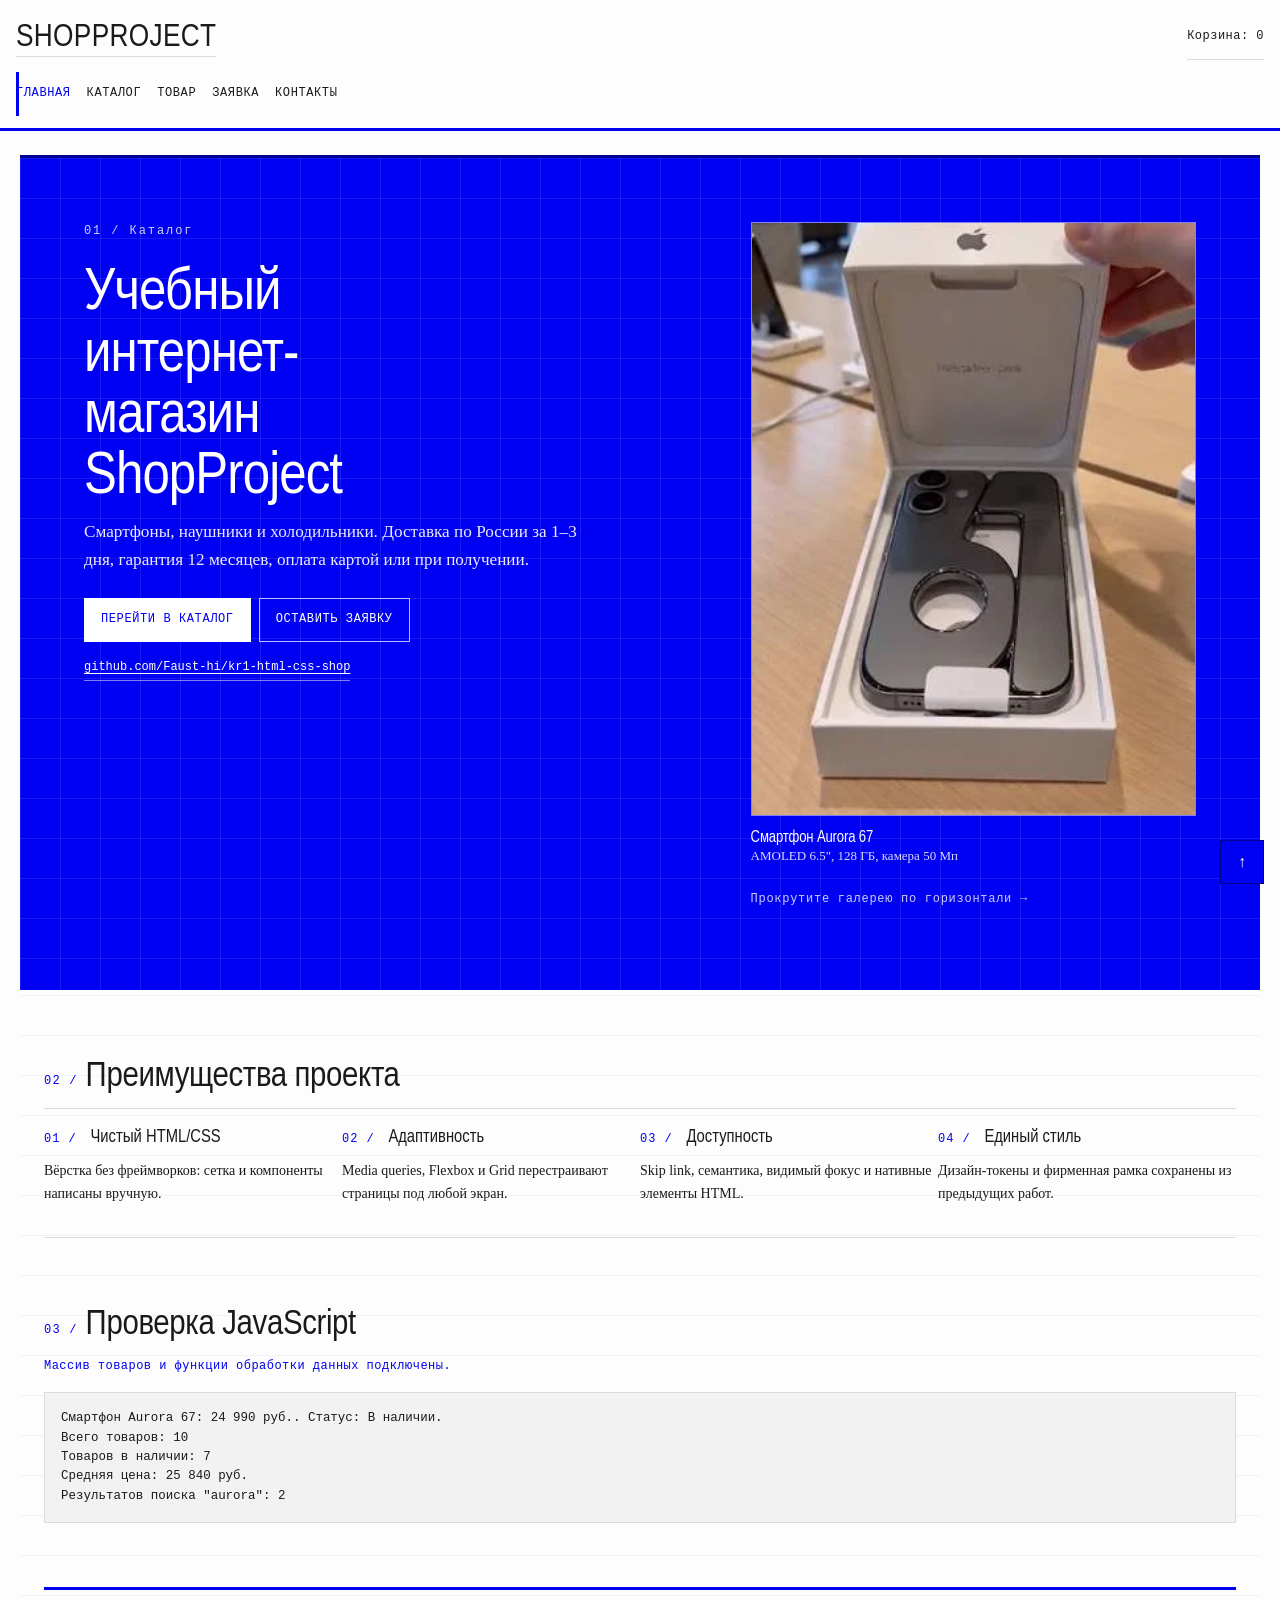
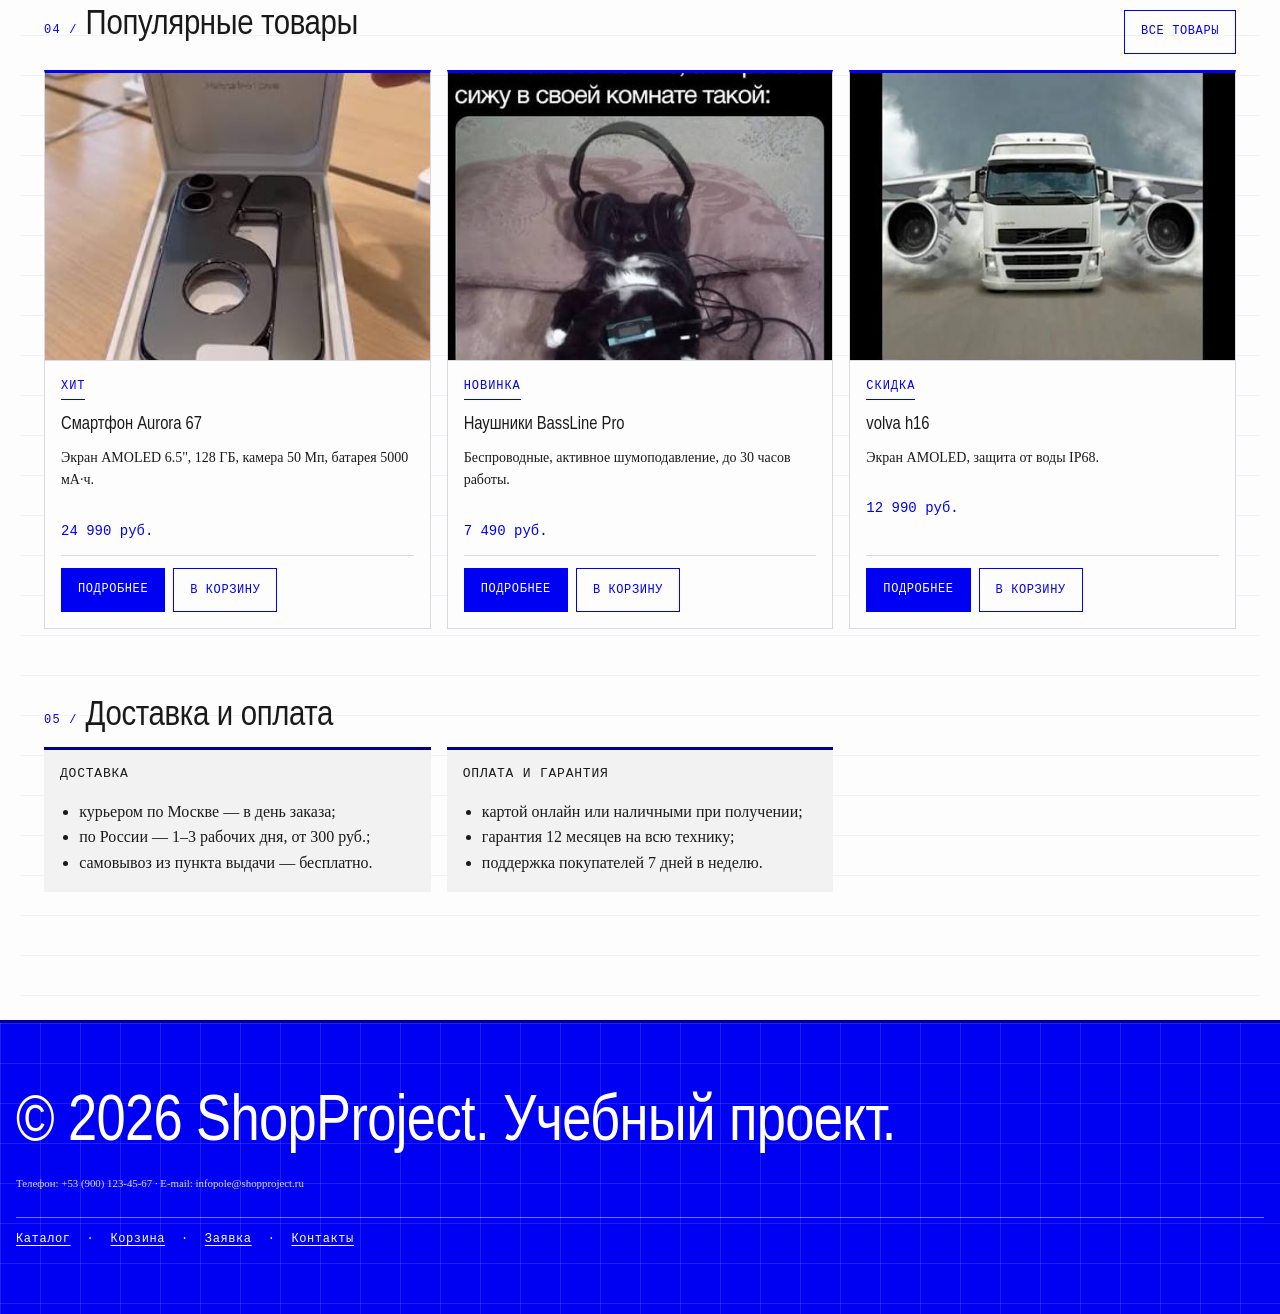
<file: index.html>
<!DOCTYPE html>
<html lang="ru">
<head>
  <meta charset="UTF-8">
  <meta name="viewport" content="width=device-width, initial-scale=1.0">
  <title>Главная — ShopProject</title>
  <meta name="description" content="ShopProject — учебный интернет-магазин техники: смартфоны, наушники и холодильники с доставкой по России.">
  <link rel="stylesheet" href="css/style.css">
  <link rel="stylesheet" href="css/responsive.css">
  <script src="js/data.js" defer></script>
  <script src="js/storage.js" defer></script>
  <script src="js/main.js" defer></script>
  <script src="js/cart.js" defer></script>
</head>
<body id="top">
  <a class="skip-link" href="#main">Перейти к содержимому</a>
  <header class="site-header">
    <a class="brand" href="index.html">ShopProject</a>
    <div class="header-actions">
      <a class="cart-link" href="cart.html" data-cart-count>Корзина: 0</a>
      <button class="btn nav-toggle" type="button" data-nav-toggle aria-controls="primary-navigation" aria-expanded="false">Меню</button>
    </div>
    <nav class="site-nav" aria-label="Основная навигация">
      <ul class="nav-list" id="primary-navigation">
        <li><a href="index.html" aria-current="page">Главная</a></li><li><a href="catalog.html">Каталог</a></li><li><a href="product.html">Товар</a></li><li><a href="order.html">Заявка</a></li><li><a href="contacts.html">Контакты</a></li>
      </ul>
    </nav>
  </header>
  <main class="layout" id="main" tabindex="-1">
    <section class="hero" aria-labelledby="hero-title">
      <div class="hero-grid">
        <div>
          <span class="hero-index">01 / Каталог</span>
          <h1 id="hero-title">Учебный интернет-магазин ShopProject</h1>
          <p class="lead">Смартфоны, наушники и холодильники. Доставка по России за 1–3 дня, гарантия 12 месяцев, оплата картой или при получении.</p>
          <div class="actions"><a class="btn btn--primary" href="catalog.html">Перейти в каталог</a><a class="btn" href="order.html">Оставить заявку</a></div>
          <p><a class="repo-link" href="https://github.com/Faust-hi/kr1-html-css-shop">github.com/Faust-hi/kr1-html-css-shop</a></p>
        </div>
        <div>
          <ul class="gallery" tabindex="0" aria-label="Галерея товаров, прокручивается по горизонтали">
            <li><picture><source type="image/webp" srcset="images/aurora-67-320w.webp 320w, images/aurora-67.webp 335w" sizes="(min-width: 992px) 460px, 92vw"><img src="images/aurora-67.jpg" srcset="images/aurora-67-320w.jpg 320w, images/aurora-67.jpg 335w" sizes="(min-width: 992px) 460px, 92vw" alt="Смартфон Aurora 67 с задней крышкой в открытой упаковке" width="335" height="597" decoding="async"></picture><h2>Смартфон Aurora 67</h2><p>AMOLED 6.5", 128 ГБ, камера 50 Мп</p></li>
            <li><img src="images/BassLine-Pro.jpg" srcset="images/BassLine-Pro-320w.jpg 320w, images/BassLine-Pro.jpg 439w" sizes="(min-width: 992px) 460px, 92vw" alt="Кот в наушниках — шуточная обложка BassLine Pro" width="439" height="455" loading="lazy" decoding="async"><h2>Наушники BassLine Pro</h2><p>Шумоподавление, до 30 часов работы</p></li>
            <li><img src="images/volva-h16.jpg" srcset="images/volva-h16-320w.jpg 320w, images/volva-h16.jpg 447w" sizes="(min-width: 992px) 460px, 92vw" alt="Грузовик с авиационными двигателями — шуточная обложка volva h16" width="447" height="447" loading="lazy" decoding="async"><h2>volva h16</h2><p>AMOLED, защита от воды IP68</p></li>
          </ul>
          <p class="gallery-hint">Прокрутите галерею по горизонтали →</p>
        </div>
      </div>
    </section>
    <section class="section" id="advantages">
      <h2><span class="section-index" aria-hidden="true">02 /</span>Преимущества проекта</h2>
      <ul class="card-grid card-grid--advantages">
        <li class="card"><div class="card-body"><h3>Чистый HTML/CSS</h3><p>Вёрстка без фреймворков: сетка и компоненты написаны вручную.</p></div></li>
        <li class="card"><div class="card-body"><h3>Адаптивность</h3><p>Media queries, Flexbox и Grid перестраивают страницы под любой экран.</p></div></li>
        <li class="card"><div class="card-body"><h3>Доступность</h3><p>Skip link, семантика, видимый фокус и нативные элементы HTML.</p></div></li>
        <li class="card"><div class="card-body"><h3>Единый стиль</h3><p>Дизайн-токены и фирменная рамка сохранены из предыдущих работ.</p></div></li>
      </ul>
    </section>
    <section class="section js-check" aria-labelledby="js-check-title"><h2 id="js-check-title"><span class="section-index" aria-hidden="true">03 /</span>Проверка JavaScript</h2><p class="js-message" aria-live="polite">JavaScript пока не выполнился.</p><pre class="product-output"></pre></section>
    <section class="section" id="popular">
      <div class="section-head"><h2><span class="section-index" aria-hidden="true">04 /</span>Популярные товары</h2><a class="btn" href="catalog.html">Все товары</a></div>
      <ul class="card-grid">
        <li class="card"><img class="card-media" src="images/aurora-67.jpg" srcset="images/aurora-67-320w.jpg 320w, images/aurora-67.jpg 335w" sizes="(min-width: 1200px) 360px, (min-width: 768px) 45vw, 92vw" alt="Смартфон Aurora 67 с задней крышкой в открытой упаковке" width="335" height="597" loading="lazy" decoding="async"><div class="card-body"><span class="badge">Хит</span><h3>Смартфон Aurora 67</h3><p>Экран AMOLED 6.5", 128 ГБ, камера 50 Мп, батарея 5000 мА·ч.</p><p class="price">24 990 руб.</p><div class="card-actions"><a class="btn btn--primary" href="product.html?id=1">Подробнее</a><button class="btn" type="button" data-action="add-to-cart" data-product-id="1">В корзину</button></div></div></li>
        <li class="card"><img class="card-media" src="images/BassLine-Pro.jpg" srcset="images/BassLine-Pro-320w.jpg 320w, images/BassLine-Pro.jpg 439w" sizes="(min-width: 1200px) 360px, (min-width: 768px) 45vw, 92vw" alt="Кот в наушниках — шуточная обложка BassLine Pro" width="439" height="455" loading="lazy" decoding="async"><div class="card-body"><span class="badge">Новинка</span><h3>Наушники BassLine Pro</h3><p>Беспроводные, активное шумоподавление, до 30 часов работы.</p><p class="price">7 490 руб.</p><div class="card-actions"><a class="btn btn--primary" href="product.html?id=5">Подробнее</a><button class="btn" type="button" data-action="add-to-cart" data-product-id="5">В корзину</button></div></div></li>
        <li class="card"><img class="card-media" src="images/volva-h16.jpg" srcset="images/volva-h16-320w.jpg 320w, images/volva-h16.jpg 447w" sizes="(min-width: 1200px) 360px, (min-width: 768px) 45vw, 92vw" alt="Грузовик с авиационными двигателями — шуточная обложка volva h16" width="447" height="447" loading="lazy" decoding="async"><div class="card-body"><span class="badge">Скидка</span><h3>volva h16</h3><p>Экран AMOLED, защита от воды IP68.</p><p class="price">12 990 руб.</p><div class="card-actions"><a class="btn btn--primary" href="product.html?id=3">Подробнее</a><button class="btn" type="button" data-action="add-to-cart" data-product-id="3">В корзину</button></div></div></li>
      </ul>
      <p class="form-message" data-cart-message role="status"></p>
    </section>
    <section class="section" id="delivery"><h2><span class="section-index" aria-hidden="true">05 /</span>Доставка и оплата</h2><div class="card-grid"><div class="note"><h3>Доставка</h3><ul><li>курьером по Москве — в день заказа;</li><li>по России — 1–3 рабочих дня, от 300 руб.;</li><li>самовывоз из пункта выдачи — бесплатно.</li></ul></div><div class="note"><h3>Оплата и гарантия</h3><ul><li>картой онлайн или наличными при получении;</li><li>гарантия 12 месяцев на всю технику;</li><li>поддержка покупателей 7 дней в неделю.</li></ul></div></div></section>
  </main>
  <footer class="site-footer"><p>&copy; 2026 ShopProject. Учебный проект.</p><p><small>Телефон: +53 (900) 123-45-67 · E-mail: infopole@shopproject.ru</small></p><nav aria-label="Ссылки в подвале"><a href="catalog.html">Каталог</a> · <a href="cart.html">Корзина</a> · <a href="order.html">Заявка</a> · <a href="contacts.html">Контакты</a></nav></footer>
  <a class="to-top" href="#top" aria-label="Наверх">↑</a>
</body>
</html>
</file>
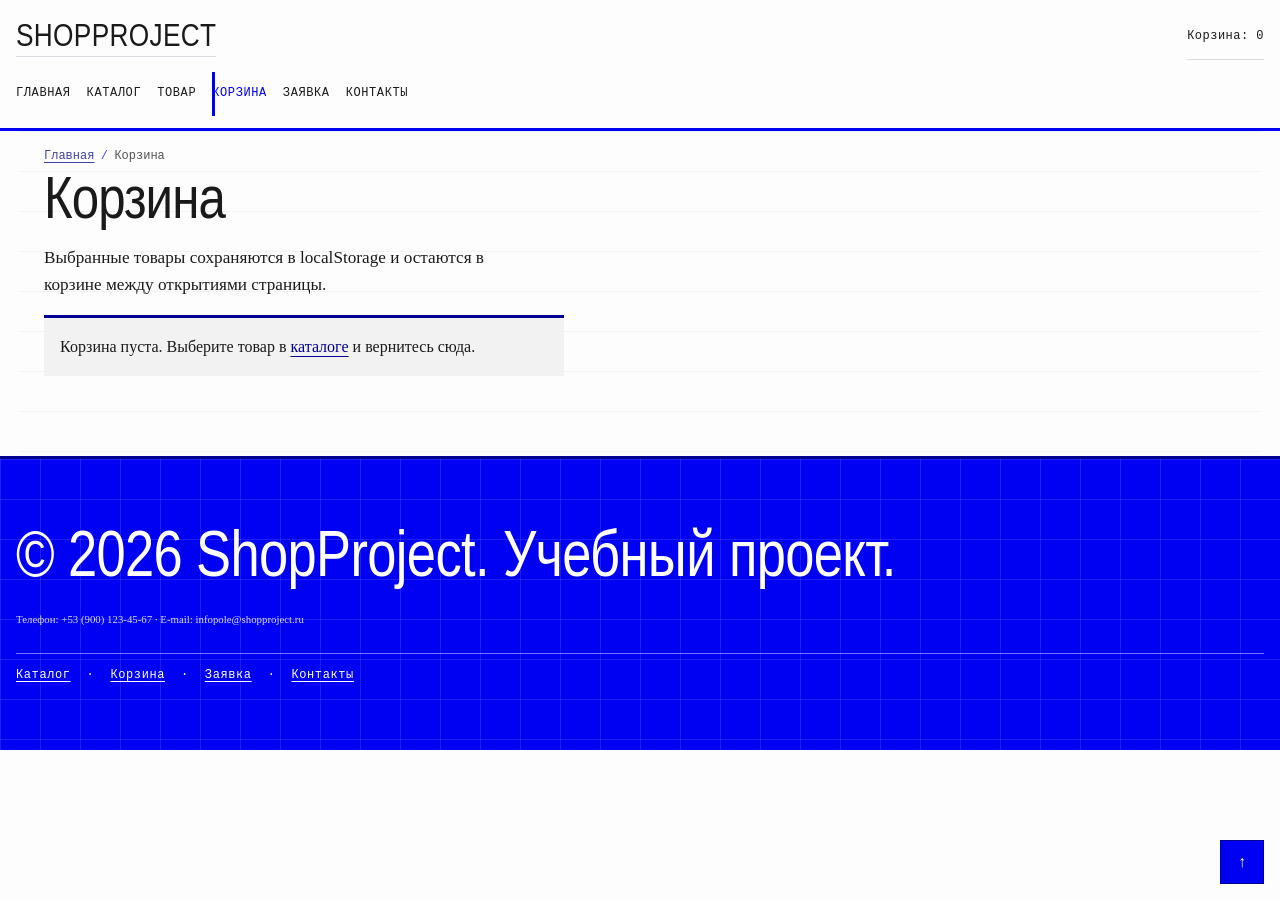
<file: cart.html>
<!DOCTYPE html>
<html lang="ru">
<head>
  <meta charset="UTF-8">
  <meta name="viewport" content="width=device-width, initial-scale=1.0">
  <title>Корзина — ShopProject</title>
  <meta name="description" content="Корзина учебного интернет-магазина ShopProject: выбранные товары, количество, промокод SHOP10 и итоговая сумма.">
  <link rel="stylesheet" href="css/style.css">
  <link rel="stylesheet" href="css/responsive.css">
  <script src="js/data.js" defer></script>
  <script src="js/storage.js" defer></script>
  <script src="js/main.js" defer></script>
  <script src="js/cart.js" defer></script>
</head>
<body id="top">
  <a class="skip-link" href="#main">Перейти к содержимому</a>
  <header class="site-header">
    <a class="brand" href="index.html">ShopProject</a>
    <div class="header-actions">
      <a class="cart-link" href="cart.html" data-cart-count>Корзина: 0</a>
      <button class="btn nav-toggle" type="button" data-nav-toggle aria-controls="primary-navigation" aria-expanded="false">Меню</button>
    </div>
    <nav class="site-nav" aria-label="Основная навигация">
      <ul class="nav-list" id="primary-navigation">
        <li><a href="index.html">Главная</a></li>
        <li><a href="catalog.html">Каталог</a></li>
        <li><a href="product.html">Товар</a></li>
        <li><a href="cart.html" aria-current="page">Корзина</a></li>
        <li><a href="order.html">Заявка</a></li>
        <li><a href="contacts.html">Контакты</a></li>
      </ul>
    </nav>
  </header>
  <main class="layout" id="main" tabindex="-1">
    <nav class="breadcrumbs" aria-label="Хлебные крошки">
      <ol>
        <li><a href="index.html">Главная</a></li>
        <li aria-current="page">Корзина</li>
      </ol>
    </nav>
    <section aria-labelledby="cart-title">
      <h1 id="cart-title">Корзина</h1>
      <p class="lead">Выбранные товары сохраняются в localStorage и остаются в корзине между открытиями страницы.</p>

      <p class="note" data-cart-empty hidden>Корзина пуста. Выберите товар в <a href="catalog.html">каталоге</a> и вернитесь сюда.</p>

      <div data-cart-content>
        <div class="cart-list" data-cart-items></div>

        <form class="promo-form" id="promo-form">
          <div class="field">
            <label for="promo-code">Промокод</label>
            <input id="promo-code" name="promo" type="text" placeholder="Например, SHOP10" autocomplete="off">
          </div>
          <div class="actions">
            <button class="btn btn--primary" type="submit">Применить</button>
            <button class="btn btn--ghost" type="button" data-cart-clear>Очистить корзину</button>
          </div>
          <p class="form-message" id="promo-message" role="status"></p>
        </form>

        <div class="cart-summary">
          <p class="cart-summary__row"><span>Сумма товаров:</span> <strong data-cart-subtotal>0 руб.</strong></p>
          <p class="cart-summary__row" data-discount-row hidden><span>Скидка по промокоду:</span> <strong data-cart-discount>−0 руб.</strong></p>
          <p class="cart-summary__row cart-summary__row--total"><span>Итого:</span> <strong data-cart-total>0 руб.</strong></p>
        </div>
      </div>

      <p class="form-message" data-cart-message role="status"></p>
    </section>
  </main>
  <footer class="site-footer">
    <p>&copy; 2026 ShopProject. Учебный проект.</p>
    <p><small>Телефон: +53 (900) 123-45-67 · E-mail: infopole@shopproject.ru</small></p>
    <nav aria-label="Ссылки в подвале">
      <a href="catalog.html">Каталог</a> ·
      <a href="cart.html">Корзина</a> ·
      <a href="order.html">Заявка</a> ·
      <a href="contacts.html">Контакты</a>
    </nav>
  </footer>
  <a class="to-top" href="#top" aria-label="Наверх">↑</a>
</body>
</html>
</file>
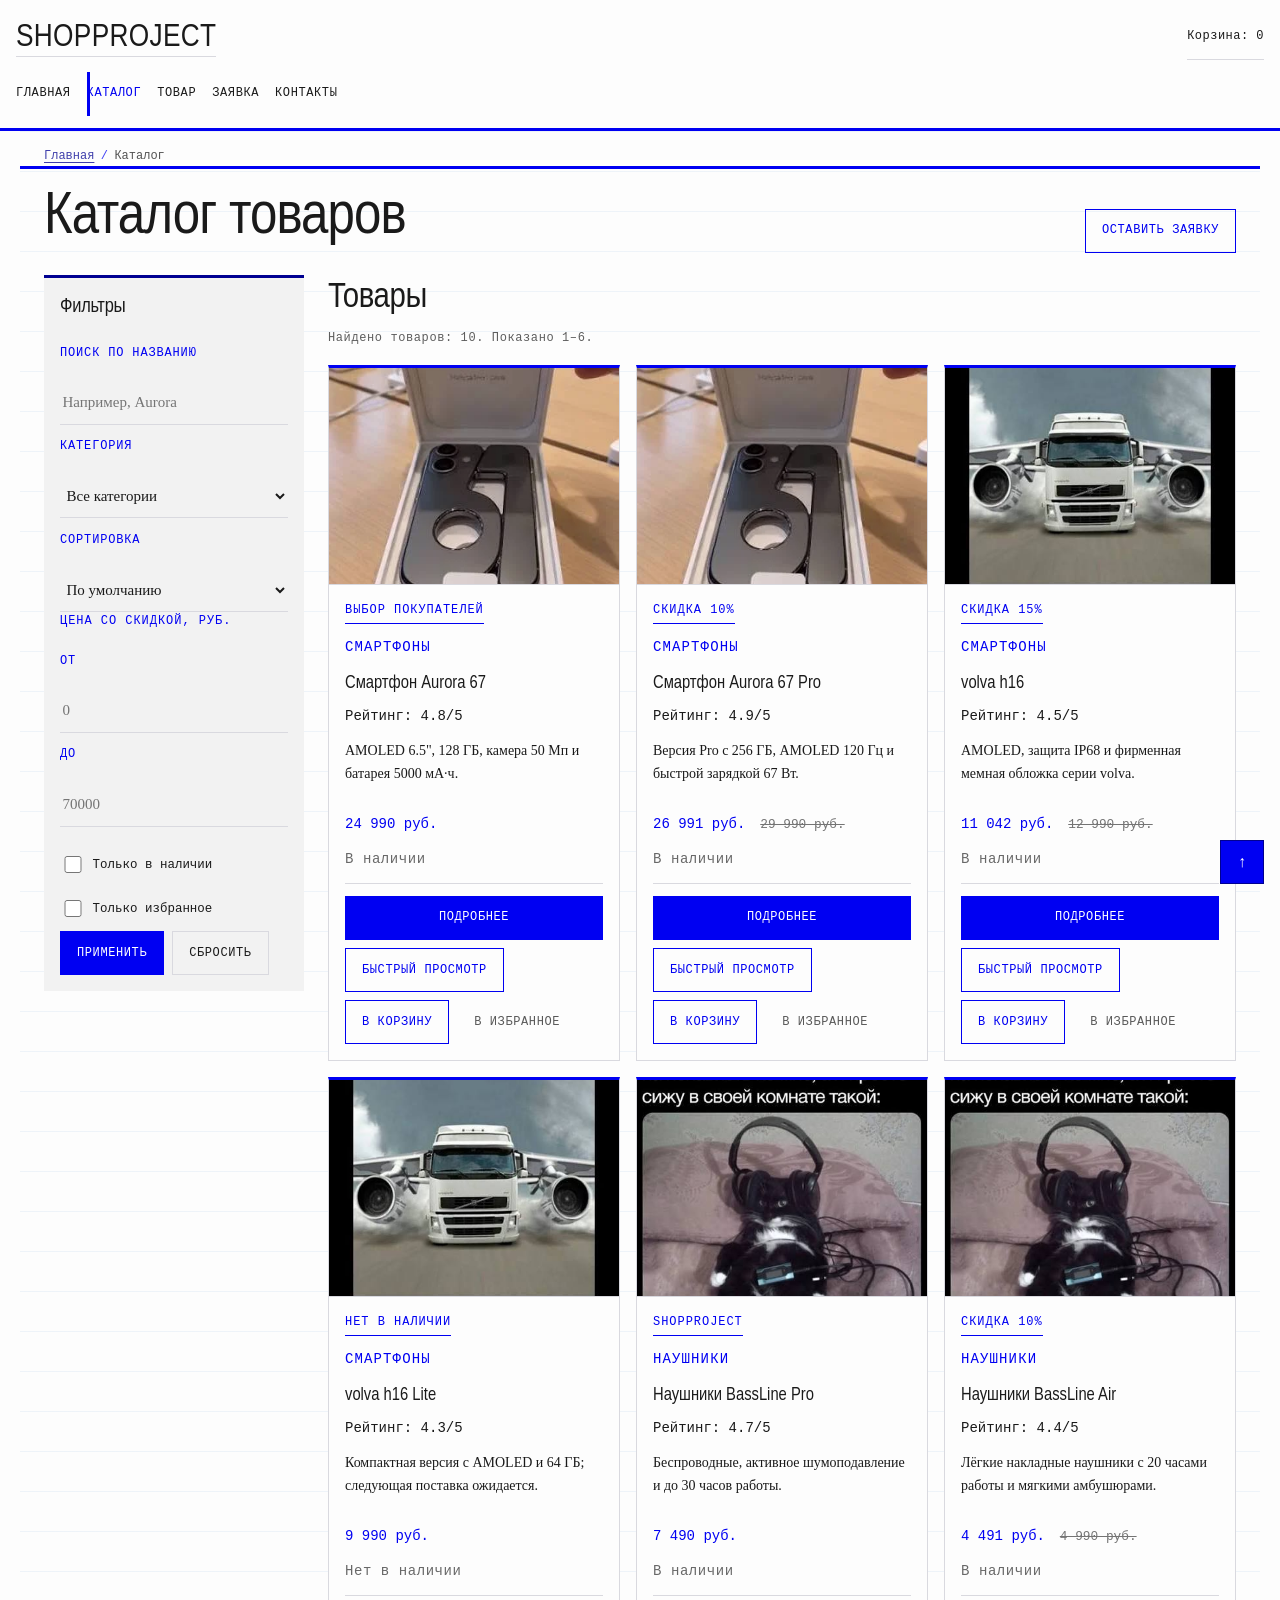
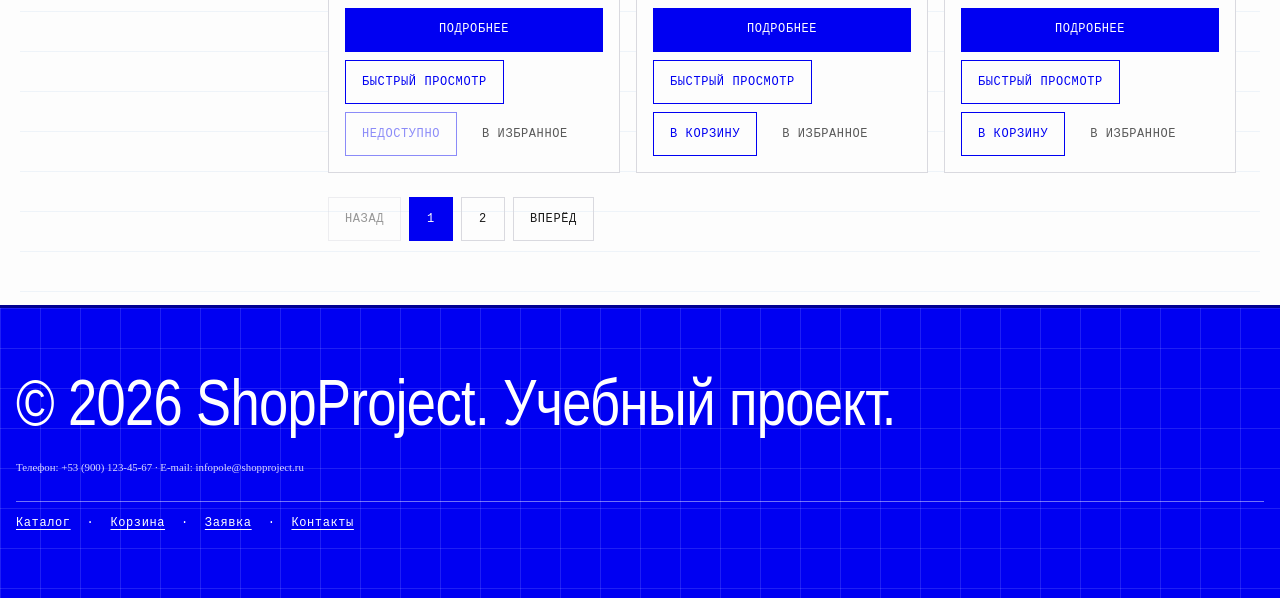
<file: catalog.html>
<!DOCTYPE html>
<html lang="ru">
<head>
  <meta charset="UTF-8"><meta name="viewport" content="width=device-width, initial-scale=1.0">
  <title>Каталог товаров — ShopProject</title>
  <meta name="description" content="Каталог товаров ShopProject: смартфоны, наушники и холодильники с поиском, фильтрами, сортировкой и корзиной.">
  <link rel="stylesheet" href="css/style.css"><link rel="stylesheet" href="css/responsive.css">
  <script src="js/data.js" defer></script><script src="js/storage.js" defer></script><script src="js/main.js" defer></script><script src="js/cart.js" defer></script><script src="js/catalog.js" defer></script><script src="js/modal.js" defer></script>
</head>
<body id="top">
  <a class="skip-link" href="#main">Перейти к содержимому</a>
  <header class="site-header"><a class="brand" href="index.html">ShopProject</a><div class="header-actions"><a class="cart-link" href="cart.html" data-cart-count>Корзина: 0</a><button class="btn nav-toggle" type="button" data-nav-toggle aria-controls="primary-navigation" aria-expanded="false">Меню</button></div><nav class="site-nav" aria-label="Основная навигация"><ul class="nav-list" id="primary-navigation"><li><a href="index.html">Главная</a></li><li><a href="catalog.html" aria-current="page">Каталог</a></li><li><a href="product.html">Товар</a></li><li><a href="order.html">Заявка</a></li><li><a href="contacts.html">Контакты</a></li></ul></nav></header>
  <main class="layout" id="main" tabindex="-1">
    <nav class="breadcrumbs" aria-label="Хлебные крошки"><ol><li><a href="index.html">Главная</a></li><li aria-current="page">Каталог</li></ol></nav>
    <div class="section-head"><h1>Каталог товаров</h1><a class="btn" href="order.html">Оставить заявку</a></div>
    <div class="catalog-layout">
      <aside class="filters" aria-labelledby="filters-title"><h2 id="filters-title">Фильтры</h2>
        <form id="catalog-filters" action="#catalog-results" method="get">
          <div class="field"><label for="catalog-search">Поиск по названию</label><input id="catalog-search" type="search" name="query" placeholder="Например, Aurora" autocomplete="off"></div>
          <div class="field"><label for="category-filter">Категория</label><select id="category-filter" name="category"><option value="all">Все категории</option><option value="smartphones">Смартфоны</option><option value="headphones">Наушники</option><option value="fridges">Холодильники</option></select></div>
          <div class="field"><label for="sort-select">Сортировка</label><select id="sort-select" name="sort"><option value="default">По умолчанию</option><option value="price-asc">Сначала дешевле</option><option value="price-desc">Сначала дороже</option><option value="title-asc">По названию А–Я</option></select></div>
          <fieldset><legend>Цена со скидкой, руб.</legend><div class="field"><label for="price-from">От</label><input id="price-from" type="number" min="0" name="price-from" placeholder="0" inputmode="numeric"></div><div class="field"><label for="price-to">До</label><input id="price-to" type="number" min="0" name="price-to" placeholder="70000" inputmode="numeric"></div></fieldset>
          <label class="checkbox-field" for="available-only"><input id="available-only" type="checkbox" name="available"><span>Только в наличии</span></label>
          <label class="checkbox-field" for="favorites-only"><input id="favorites-only" type="checkbox" name="favorites"><span>Только избранное</span></label>
          <div class="actions"><button class="btn btn--primary" type="submit">Применить</button><button class="btn btn--ghost" type="button" id="filters-reset">Сбросить</button></div>
        </form>
      </aside>
      <section id="catalog-results" aria-labelledby="results-title"><h2 id="results-title" tabindex="-1">Товары</h2><p class="catalog-count" aria-live="polite">Загрузка товаров…</p><p class="catalog-empty note" hidden>По выбранным условиям товары не найдены. Измените запрос или сбросьте фильтры.</p><ul class="card-grid products-grid" data-products-container></ul><nav class="pagination" data-pagination aria-label="Страницы каталога" hidden></nav><p class="form-message" data-cart-message role="status"></p></section>
    </div>
  </main>
  <dialog class="product-dialog" id="product-dialog" aria-labelledby="dialog-title"><div class="dialog-grid"><img id="dialog-image" src="images/aurora-67.jpg" alt="" width="335" height="597"><div><p class="product-card__category" id="dialog-category"></p><h2 id="dialog-title"></h2><p id="dialog-description"></p><p id="dialog-rating"></p><p class="price" id="dialog-price"></p><p id="dialog-status"></p><div class="actions"><a class="btn btn--primary" id="dialog-details" href="product.html">Подробнее</a><button class="btn" type="button" data-action="add-to-cart" data-product-id="1">В корзину</button><button class="btn btn--ghost" type="button" data-dialog-close>Закрыть</button></div><p class="form-message" data-dialog-cart-message></p></div></div></dialog>
  <footer class="site-footer"><p>&copy; 2026 ShopProject. Учебный проект.</p><p><small>Телефон: +53 (900) 123-45-67 · E-mail: infopole@shopproject.ru</small></p><nav aria-label="Ссылки в подвале"><a href="catalog.html">Каталог</a> · <a href="cart.html">Корзина</a> · <a href="order.html">Заявка</a> · <a href="contacts.html">Контакты</a></nav></footer><a class="to-top" href="#top" aria-label="Наверх">↑</a>
</body>
</html>
</file>
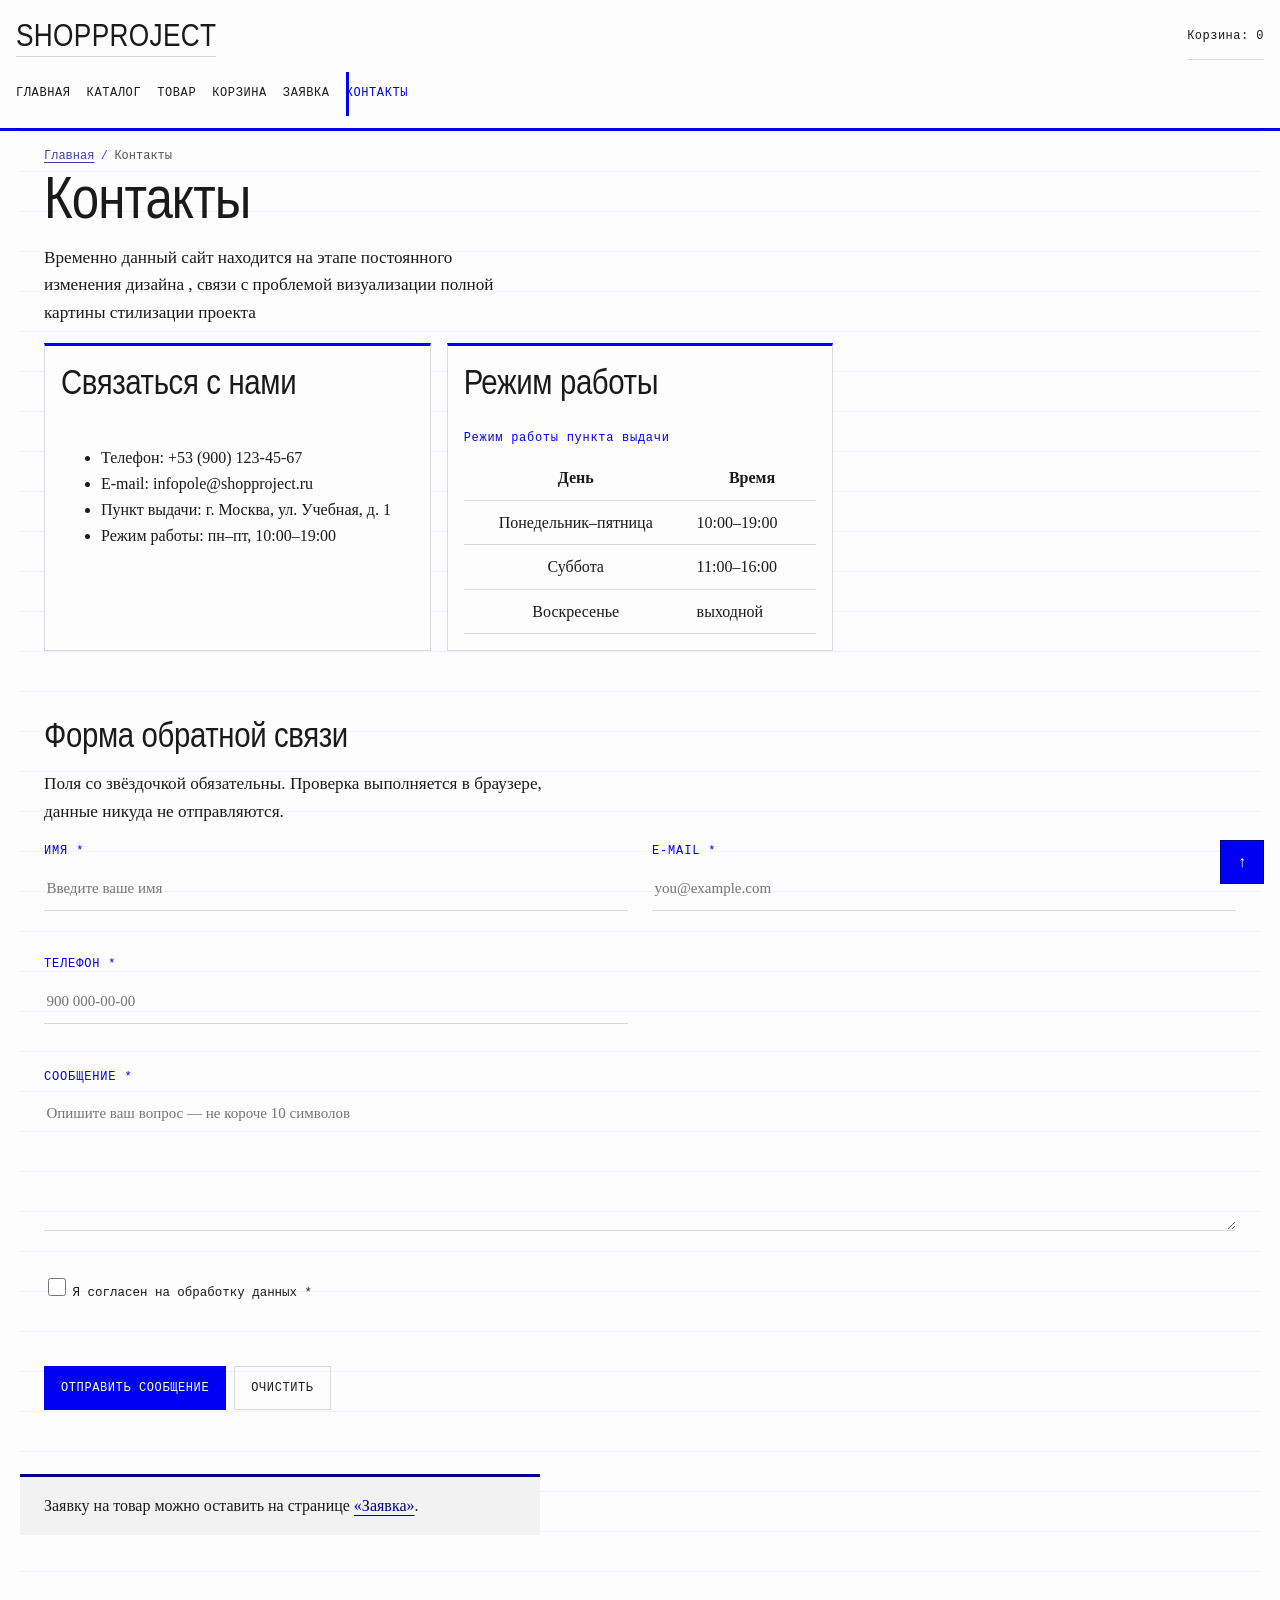
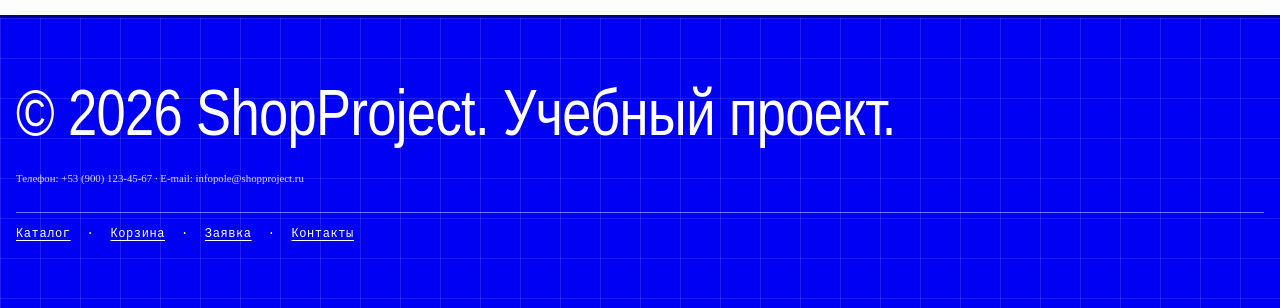
<file: contacts.html>
<!DOCTYPE html>
<html lang="ru">
<head>
  <meta charset="UTF-8">
  <meta name="viewport" content="width=device-width, initial-scale=1.0">
  <title>Контакты — ShopProject</title>
  <meta name="description" content="Контакты учебного интернет-магазина ShopProject: телефон, e-mail, пункт выдачи, режим работы и форма обратной связи.">
  <link rel="stylesheet" href="css/style.css">
  <link rel="stylesheet" href="css/responsive.css">
  <script src="js/data.js" defer></script>
  <script src="js/storage.js" defer></script>
  <script src="js/main.js" defer></script>
  <script src="js/cart.js" defer></script>
  <script src="js/validation.js" defer></script>
</head>
<body id="top">
  <a class="skip-link" href="#main">Перейти к содержимому</a>

  <header class="site-header">
    <a class="brand" href="index.html">ShopProject</a>
    <div class="header-actions">
      <a class="cart-link" href="cart.html" data-cart-count>Корзина: 0</a>
      <button class="btn nav-toggle" type="button" data-nav-toggle aria-controls="primary-navigation" aria-expanded="false">Меню</button>
    </div>
    <nav class="site-nav" aria-label="Основная навигация">
      <ul class="nav-list" id="primary-navigation">
        <li><a href="index.html">Главная</a></li>
        <li><a href="catalog.html">Каталог</a></li>
        <li><a href="product.html">Товар</a></li>
        <li><a href="cart.html">Корзина</a></li>
        <li><a href="order.html">Заявка</a></li>
        <li><a href="contacts.html" aria-current="page">Контакты</a></li>
      </ul>
    </nav>
  </header>

  <main class="layout" id="main" tabindex="-1">
    <nav class="breadcrumbs" aria-label="Хлебные крошки">
      <ol>
        <li><a href="index.html">Главная</a></li>
        <li aria-current="page">Контакты</li>
      </ol>
    </nav>
    <h1>Контакты</h1>
    <p class="lead">Временно данный сайт находится на этапе постоянного изменения дизайна ,
      связи с проблемой визуализации полной картины стилизации проекта
    </p>

    <div class="card-grid">
      <section class="card" aria-labelledby="contacts-title">
        <div class="card-body">
          <h2 id="contacts-title">Связаться с нами</h2>
          <ul>
            <li>Телефон: +53 (900) 123-45-67</li>
            <li>E-mail: infopole@shopproject.ru</li>
            <li>Пункт выдачи: г. Москва, ул. Учебная, д. 1</li>
            <li>Режим работы: пн–пт, 10:00–19:00</li>
          </ul>
        </div>
      </section>

      <section class="card" aria-labelledby="schedule-title">
        <div class="card-body">
          <h2 id="schedule-title">Режим работы</h2>
          <div class="table-wrapper">
            <table class="spec-table">
              <caption>Режим работы пункта выдачи</caption>
              <thead><tr><th scope="col">День</th><th scope="col">Время</th></tr></thead>
              <tbody>
                <tr><th scope="row">Понедельник–пятница</th><td data-label="Время">10:00–19:00</td></tr>
                <tr><th scope="row">Суббота</th><td data-label="Время">11:00–16:00</td></tr>
                <tr><th scope="row">Воскресенье</th><td data-label="Время">выходной</td></tr>
              </tbody>
            </table>
          </div>
        </div>
      </section>
    </div>

    <section class="section" aria-labelledby="contact-form-title">
      <h2 id="contact-form-title">Форма обратной связи</h2>
      <p class="lead">Поля со звёздочкой обязательны. Проверка выполняется в браузере, данные никуда не отправляются.</p>
      <form class="form-grid" id="contact-form" action="#" method="post" data-validate-form="contact" novalidate>
        <div class="field">
          <label for="contact-name">Имя *</label>
          <input id="contact-name" name="name" type="text" autocomplete="given-name" placeholder="Введите ваше имя" required>
          <p class="field-error" id="err-c-name" data-error-for="name"></p>
        </div>
        <div class="field">
          <label for="contact-email">E-mail *</label>
          <input id="contact-email" name="email" type="email" autocomplete="email" placeholder="you@example.com" required>
          <p class="field-error" id="err-c-email" data-error-for="email"></p>
        </div>
        <div class="field">
          <label for="contact-phone">Телефон *</label>
          <input id="contact-phone" name="phone" type="tel" autocomplete="tel" placeholder="900 000-00-00" required>
          <p class="field-error" id="err-c-phone" data-error-for="phone"></p>
        </div>
        <div class="field field--full">
          <label for="contact-message">Сообщение *</label>
          <textarea id="contact-message" name="message" rows="5" placeholder="Опишите ваш вопрос — не короче 10 символов" required></textarea>
          <p class="field-error" id="err-c-message" data-error-for="message"></p>
        </div>
        <label class="checkbox-field field--full" for="contact-agree">
          <input id="contact-agree" name="agreement" type="checkbox" required>
          <span>Я согласен на обработку данных *</span>
        </label>
        <p class="field-error field--full" id="err-c-agreement" data-error-for="agreement"></p>
        <div class="actions form-actions">
          <button class="btn btn--primary" type="submit">Отправить сообщение</button>
          <button class="btn btn--ghost" type="reset">Очистить</button>
        </div>
        <p class="form-message field--full" role="status"></p>
      </form>
    </section>

    <p class="note">Заявку на товар можно оставить на странице <a href="order.html">«Заявка»</a>.</p>
  </main>

  <footer class="site-footer">
    <p>&copy; 2026 ShopProject. Учебный проект.</p>
    <p><small>Телефон: +53 (900) 123-45-67 · E-mail: infopole@shopproject.ru</small></p>
    <nav aria-label="Ссылки в подвале">
      <a href="catalog.html">Каталог</a> ·
      <a href="cart.html">Корзина</a> ·
      <a href="order.html">Заявка</a> ·
      <a href="contacts.html">Контакты</a>
    </nav>
  </footer>

  <a class="to-top" href="#top" aria-label="Наверх">↑</a>
</body>
</html>
</file>
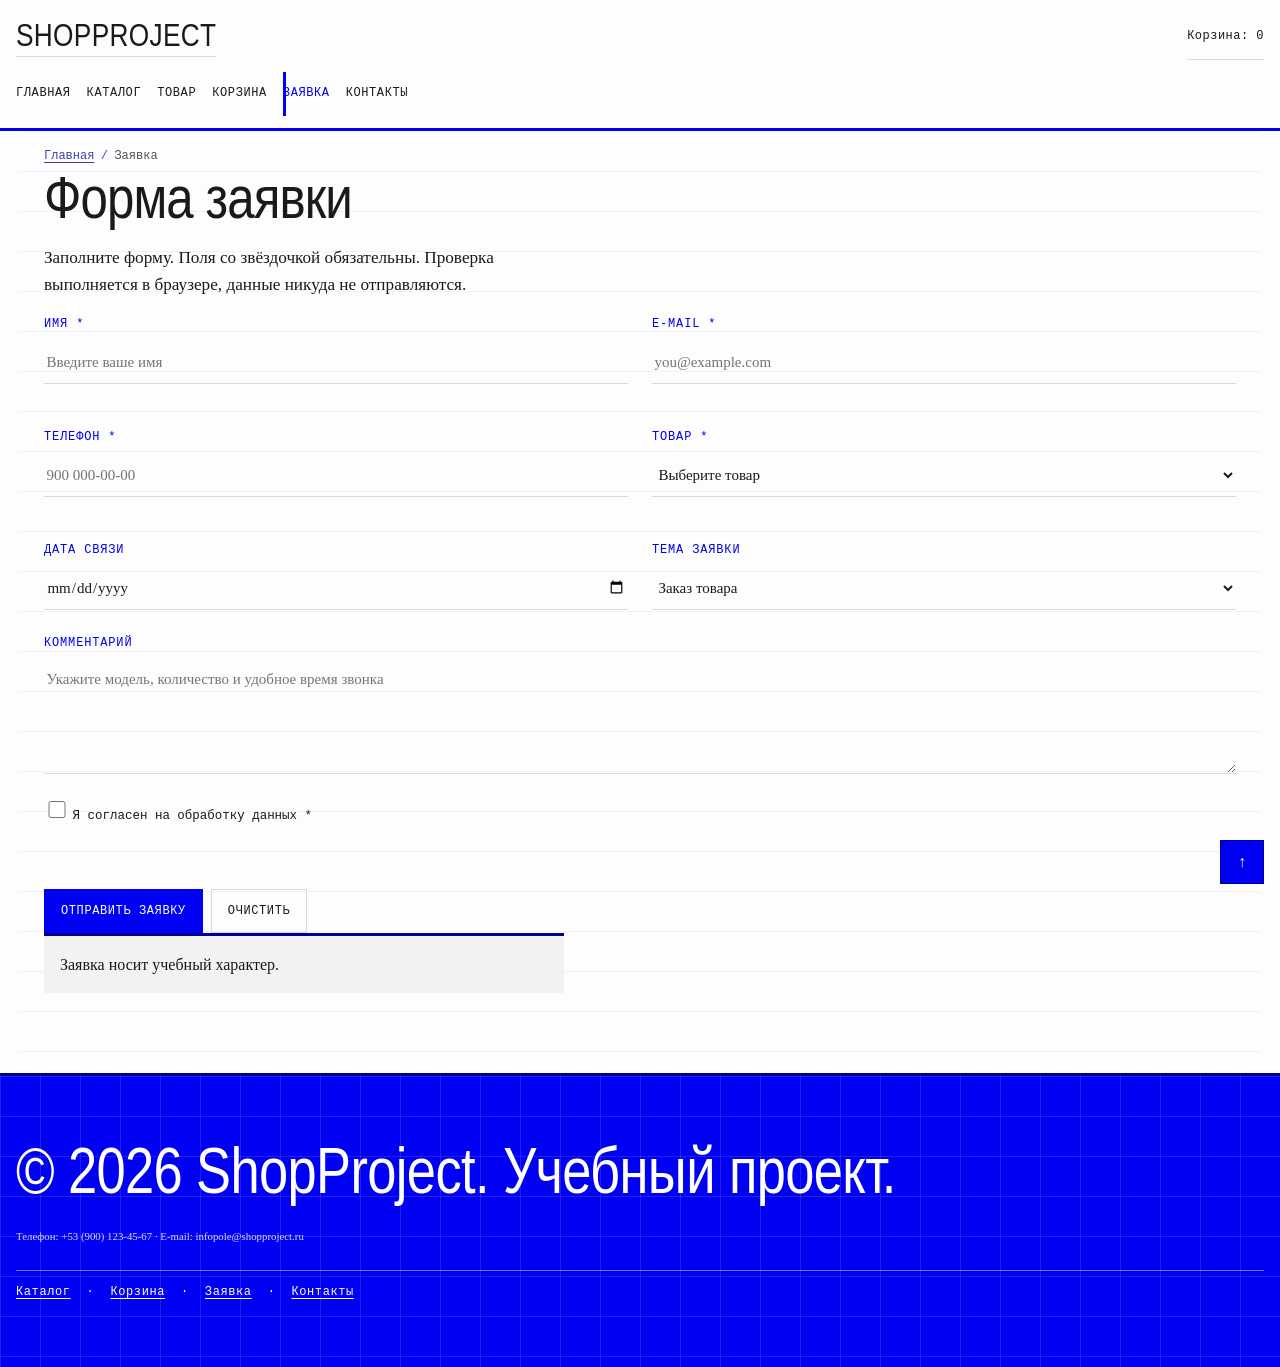
<file: order.html>
<!DOCTYPE html>
<html lang="ru">
<head>
  <meta charset="UTF-8">
  <meta name="viewport" content="width=device-width, initial-scale=1.0">
  <title>Заявка — ShopProject</title>
  <meta name="description" content="Форма заявки учебного интернет-магазина ShopProject: имя, e-mail, телефон, товар, комментарий.">
  <link rel="stylesheet" href="css/style.css">
  <link rel="stylesheet" href="css/responsive.css">
  <script src="js/data.js" defer></script>
  <script src="js/storage.js" defer></script>
  <script src="js/main.js" defer></script>
  <script src="js/cart.js" defer></script>
  <script src="js/validation.js" defer></script>
</head>
<body id="top">
  <a class="skip-link" href="#main">Перейти к содержимому</a>

  <header class="site-header">
    <a class="brand" href="index.html">ShopProject</a>
    <div class="header-actions">
      <a class="cart-link" href="cart.html" data-cart-count>Корзина: 0</a>
      <button class="btn nav-toggle" type="button" data-nav-toggle aria-controls="primary-navigation" aria-expanded="false">Меню</button>
    </div>
    <nav class="site-nav" aria-label="Основная навигация">
      <ul class="nav-list" id="primary-navigation">
        <li><a href="index.html">Главная</a></li>
        <li><a href="catalog.html">Каталог</a></li>
        <li><a href="product.html">Товар</a></li>
        <li><a href="cart.html">Корзина</a></li>
        <li><a href="order.html" aria-current="page">Заявка</a></li>
        <li><a href="contacts.html">Контакты</a></li>
      </ul>
    </nav>
  </header>

  <main class="layout" id="main" tabindex="-1">
    <nav class="breadcrumbs" aria-label="Хлебные крошки">
      <ol>
      <li><a href="index.html">Главная</a></li>
      <li aria-current="page">Заявка</li>
      </ol>
    </nav>
    <section aria-labelledby="order-title">
      <h1 id="order-title">Форма заявки</h1>
      <p class="lead">Заполните форму. Поля со звёздочкой обязательны. Проверка выполняется в браузере, данные никуда не отправляются.</p>
      <form class="form-grid" id="order-form" action="#" method="post" data-validate-form="order" novalidate>
        <div class="field">
          <label for="order-name">Имя *</label>
          <input id="order-name" name="name" type="text" autocomplete="given-name" placeholder="Введите ваше имя" required>
          <p class="field-error" id="err-name" data-error-for="name"></p>
        </div>
        <div class="field">
          <label for="order-email">E-mail *</label>
          <input id="order-email" name="email" type="email" autocomplete="email" placeholder="you@example.com" required>
          <p class="field-error" id="err-email" data-error-for="email"></p>
        </div>
        <div class="field">
          <label for="order-phone">Телефон *</label>
          <input id="order-phone" name="phone" type="tel" autocomplete="tel" placeholder="900 000-00-00" required>
          <p class="field-error" id="err-phone" data-error-for="phone"></p>
        </div>
        <div class="field">
          <label for="order-product">Товар *</label>
          <select id="order-product" name="product" required>
            <option value="">Выберите товар</option>
          </select>
          <p class="field-error" id="err-product" data-error-for="product"></p>
        </div>
        <div class="field">
          <label for="order-date">Дата связи</label>
          <input id="order-date" name="date" type="date">
        </div>
        <div class="field">
          <label for="order-topic">Тема заявки</label>
          <select id="order-topic" name="topic">
            <option value="order">Заказ товара</option>
            <option value="consultation">Консультация по выбору</option>
            <option value="delivery">Вопрос по доставке</option>
          </select>
        </div>
        <div class="field field--full">
          <label for="order-comment">Комментарий</label>
          <textarea id="order-comment" name="comment" rows="4" placeholder="Укажите модель, количество и удобное время звонка"></textarea>
        </div>
        <label class="checkbox-field field--full" for="order-agree">
          <input id="order-agree" name="agreement" type="checkbox" required>
          <span>Я согласен на обработку данных *</span>
        </label>
        <p class="field-error field--full" id="err-agreement" data-error-for="agreement"></p>
        <div class="actions form-actions">
          <button class="btn btn--primary" type="submit">Отправить заявку</button>
          <button class="btn btn--ghost" type="reset">Очистить</button>
        </div>
        <p class="form-message field--full" role="status"></p>
      </form>
      <p class="note">Заявка носит учебный характер.</p>
    </section>
  </main>

  <footer class="site-footer">
    <p>&copy; 2026 ShopProject. Учебный проект.</p>
    <p><small>Телефон: +53 (900) 123-45-67 · E-mail: infopole@shopproject.ru</small></p>
    <nav aria-label="Ссылки в подвале">
      <a href="catalog.html">Каталог</a> ·
      <a href="cart.html">Корзина</a> ·
      <a href="order.html">Заявка</a> ·
      <a href="contacts.html">Контакты</a>
    </nav>
  </footer>

  <a class="to-top" href="#top" aria-label="Наверх">↑</a>
</body>
</html>
</file>
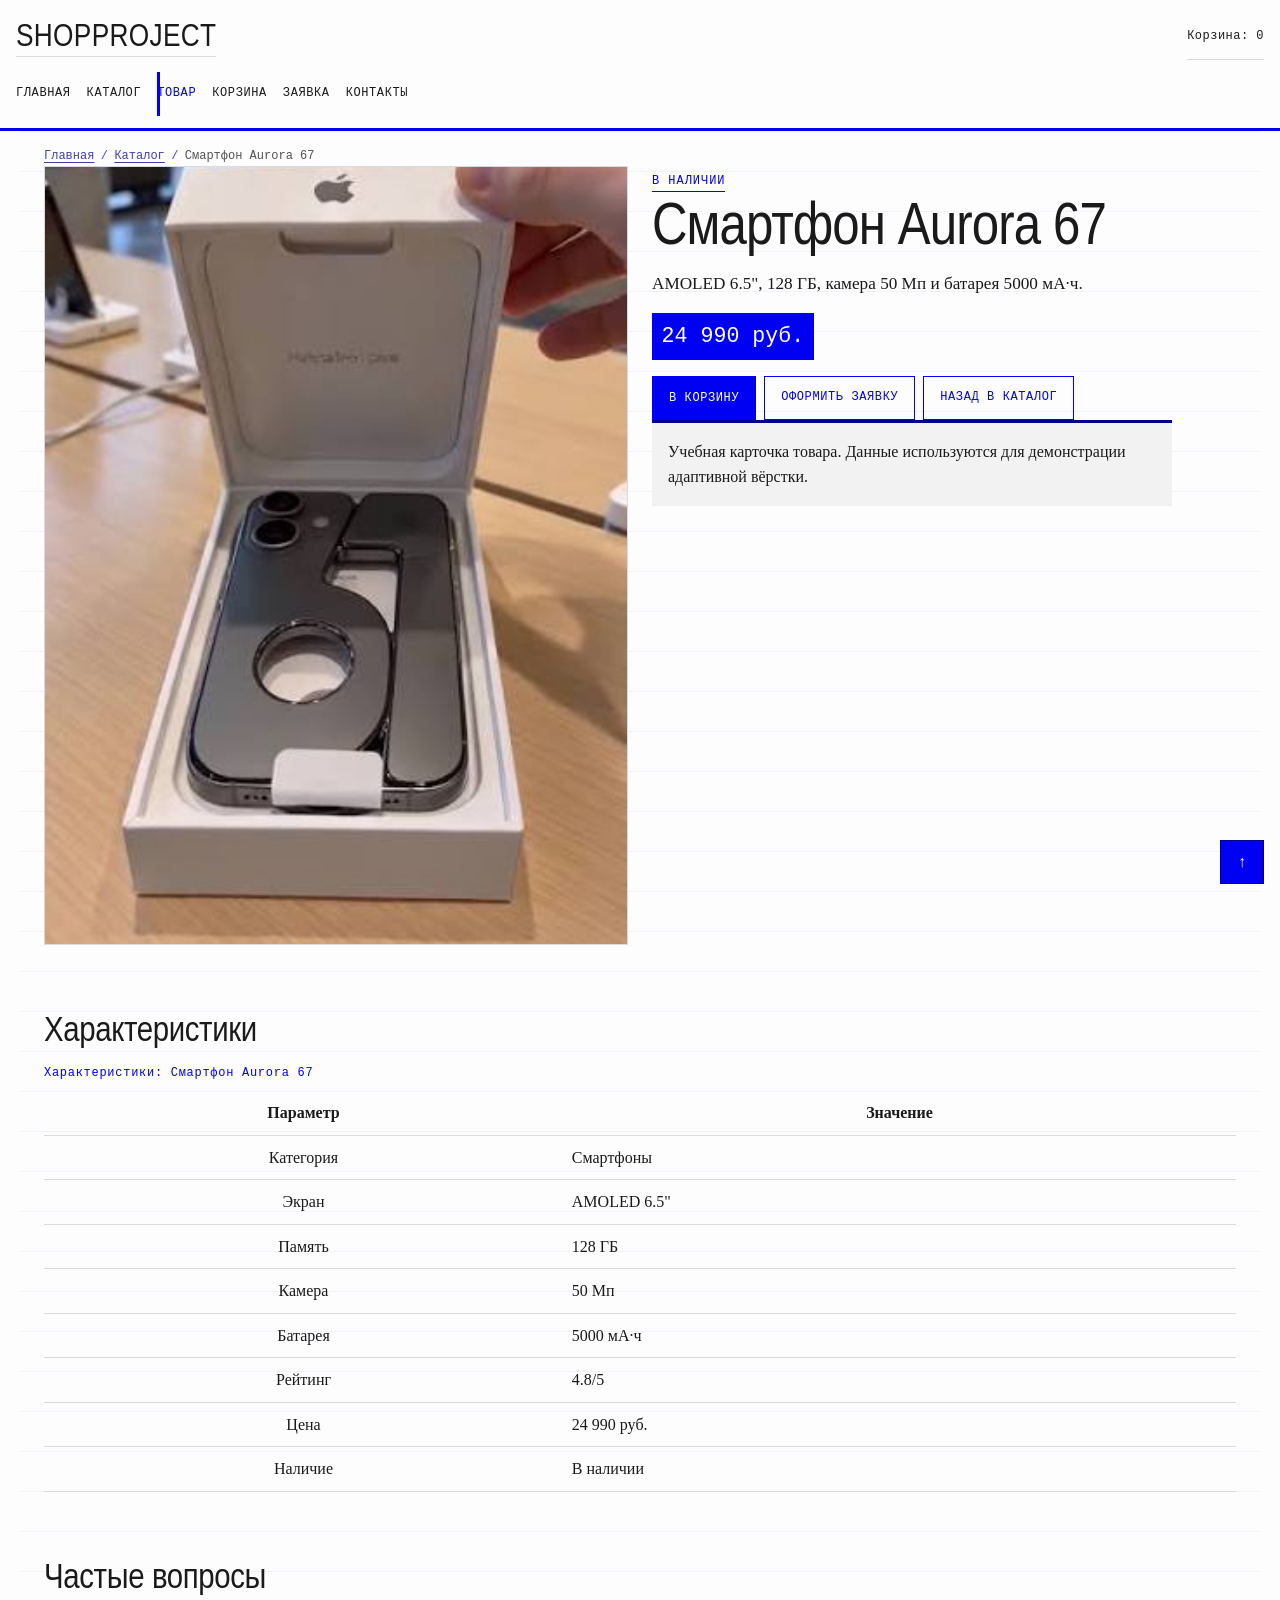
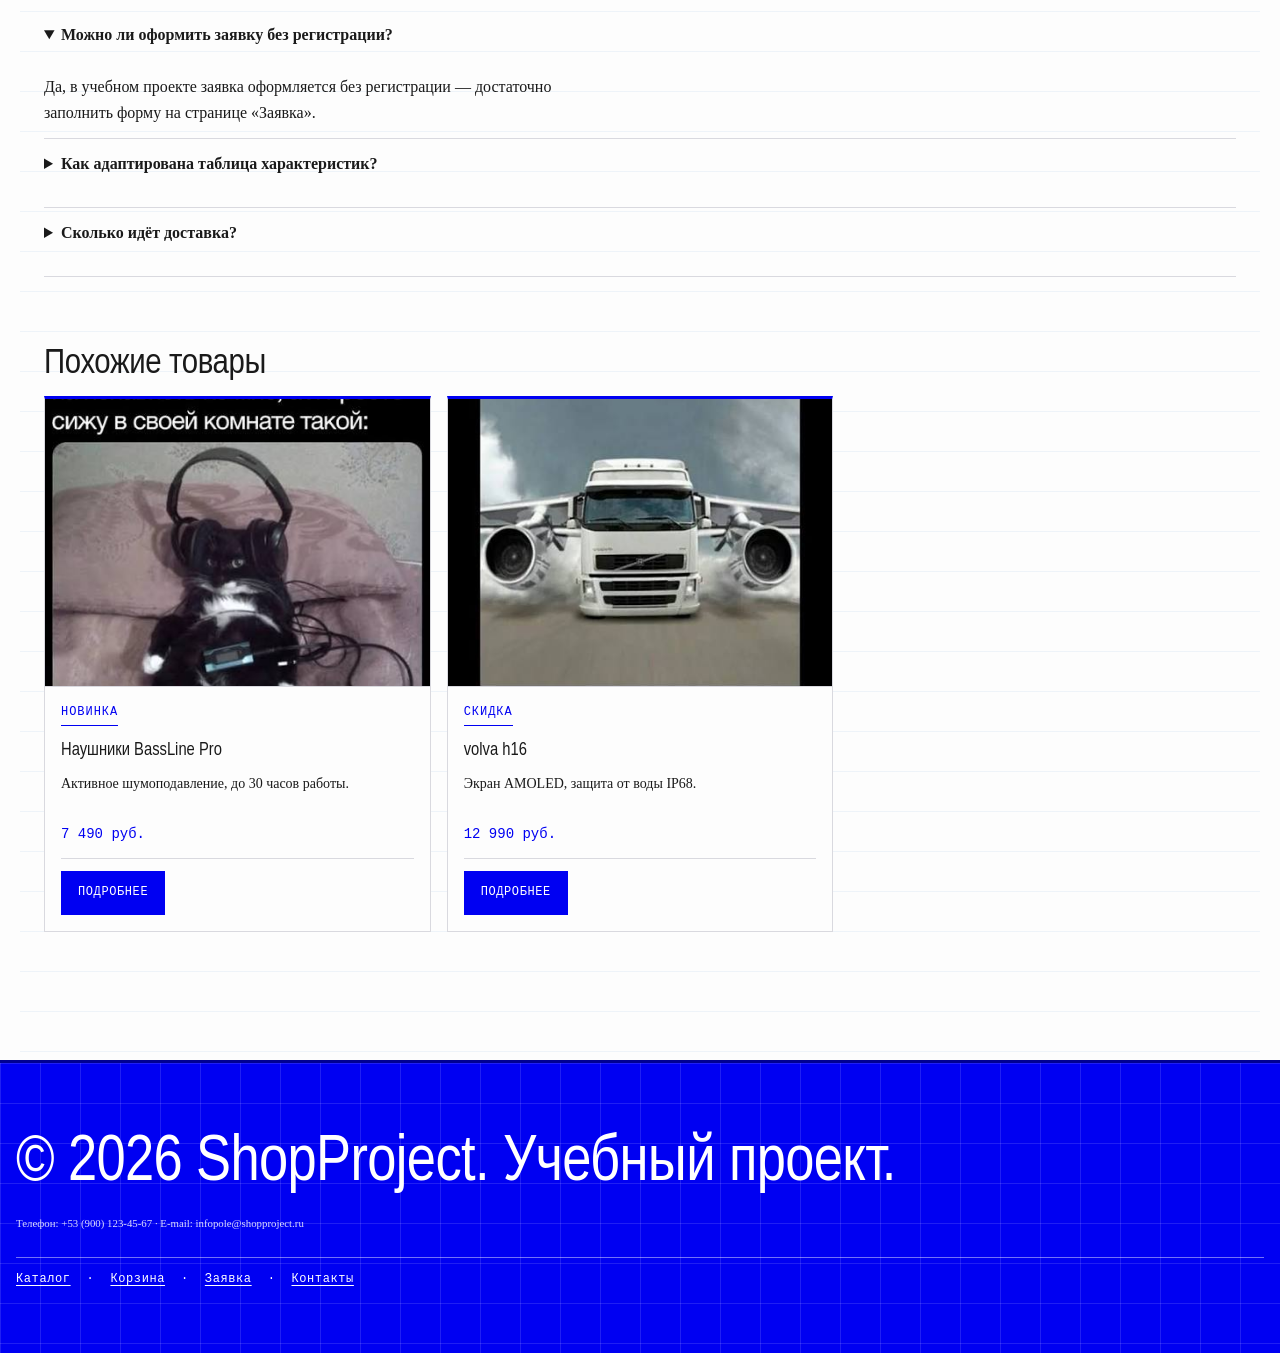
<file: product.html>
<!DOCTYPE html>
<html lang="ru">
<head>
  <meta charset="UTF-8">
  <meta name="viewport" content="width=device-width, initial-scale=1.0">
  <title>Товар — ShopProject</title>
  <meta name="description" content="Карточка товара учебного интернет-магазина ShopProject: характеристики, цена со скидкой, рейтинг и оформление заявки.">
  <link rel="stylesheet" href="css/style.css">
  <link rel="stylesheet" href="css/responsive.css">
  <script src="js/data.js" defer></script>
  <script src="js/storage.js" defer></script>
  <script src="js/main.js" defer></script>
  <script src="js/cart.js" defer></script>
  <script src="js/product.js" defer></script>
</head>
<body id="top">
  <a class="skip-link" href="#main">Перейти к содержимому</a>

  <header class="site-header">
    <a class="brand" href="index.html">ShopProject</a>
    <div class="header-actions">
      <a class="cart-link" href="cart.html" data-cart-count>Корзина: 0</a>
      <button class="btn nav-toggle" type="button" data-nav-toggle aria-controls="primary-navigation" aria-expanded="false">Меню</button>
    </div>
    <nav class="site-nav" aria-label="Основная навигация">
      <ul class="nav-list" id="primary-navigation">
        <li><a href="index.html">Главная</a></li>
        <li><a href="catalog.html">Каталог</a></li>
        <li><a href="product.html" aria-current="page">Товар</a></li>
        <li><a href="cart.html">Корзина</a></li>
        <li><a href="order.html">Заявка</a></li>
        <li><a href="contacts.html">Контакты</a></li>
      </ul>
    </nav>
  </header>

  <main class="layout" id="main" tabindex="-1" data-product-page>
    <nav class="breadcrumbs" aria-label="Хлебные крошки">
      <ol>
        <li><a href="index.html">Главная</a></li>
        <li><a href="catalog.html">Каталог</a></li>
        <li aria-current="page"><span data-current-product>Товар</span></li>
      </ol>
    </nav>

    <p class="note" data-product-not-found hidden>
      Товар с таким идентификатором не найден. <a href="catalog.html">Вернуться в каталог</a>.
    </p>

    <div data-product-content>
      <div class="product-layout">
        <img class="product-photo" src="images/aurora-67.jpg"
             srcset="images/aurora-67-320w.jpg 320w, images/aurora-67.jpg 335w"
             sizes="(min-width: 992px) 540px, 92vw"
             alt="Смартфон Aurora 67" width="335" height="597" decoding="async">
        <div>
          <span class="badge product-badge"></span>
          <h1 id="product-title">Товар</h1>
          <p class="lead product-lead"></p>
          <p class="price product-price"></p>
          <div class="actions">
            <button class="btn btn--primary" type="button" data-action="add-to-cart" data-product-id="1">В корзину</button>
            <a class="btn" data-order-link href="order.html">Оформить заявку</a>
            <a class="btn" href="catalog.html">Назад в каталог</a>
          </div>
          <p class="form-message" data-cart-message role="status"></p>
          <p class="note">Учебная карточка товара. Данные используются для демонстрации адаптивной вёрстки.</p>
        </div>
      </div>

      <section class="section" aria-labelledby="specs-title">
        <h2 id="specs-title">Характеристики</h2>
        <div class="table-wrapper">
          <table class="spec-table">
            <caption>Характеристики товара</caption>
            <thead><tr><th scope="col">Параметр</th><th scope="col">Значение</th></tr></thead>
            <tbody></tbody>
          </table>
        </div>
      </section>

      <section class="section faq" aria-labelledby="faq-title">
        <h2 id="faq-title">Частые вопросы</h2>
        <details open>
          <summary>Можно ли оформить заявку без регистрации?</summary>
          <p>Да, в учебном проекте заявка оформляется без регистрации — достаточно заполнить форму на странице «Заявка».</p>
        </details>
        <details>
          <summary>Как адаптирована таблица характеристик?</summary>
          <p>На узком экране строки превращаются в карточки, а с 768px таблица возвращается к обычному виду.</p>
        </details>
        <details>
          <summary>Сколько идёт доставка?</summary>
          <p>Курьером по Москве — в день заказа, по России — 1–3 рабочих дня. Самовывоз бесплатно.</p>
        </details>
      </section>

      <section class="section" aria-labelledby="similar-title">
        <h2 id="similar-title">Похожие товары</h2>
        <ul class="card-grid">
          <li class="card">
            <img class="card-media" src="images/BassLine-Pro.jpg"
                 srcset="images/BassLine-Pro-320w.jpg 320w, images/BassLine-Pro.jpg 439w"
                 sizes="(min-width: 1200px) 360px, (min-width: 768px) 45vw, 92vw"
                 alt="Наушники BassLine Pro" width="439" height="455"
                 loading="lazy" decoding="async">
            <div class="card-body">
              <span class="badge">Новинка</span>
              <h3>Наушники BassLine Pro</h3>
              <p>Активное шумоподавление, до 30 часов работы.</p>
              <p class="price">7 490 руб.</p>
              <div class="card-actions">
                <a class="btn btn--primary" href="product.html?id=5">Подробнее</a>
              </div>
            </div>
          </li>
          <li class="card">
            <img class="card-media" src="images/volva-h16.jpg"
                 srcset="images/volva-h16-320w.jpg 320w, images/volva-h16.jpg 447w"
                 sizes="(min-width: 1200px) 360px, (min-width: 768px) 45vw, 92vw"
                 alt="Смартфон volva h16" width="447" height="447"
                 loading="lazy" decoding="async">
            <div class="card-body">
              <span class="badge">Скидка</span>
              <h3>volva h16</h3>
              <p>Экран AMOLED, защита от воды IP68.</p>
              <p class="price">12 990 руб.</p>
              <div class="card-actions">
                <a class="btn btn--primary" href="product.html?id=3">Подробнее</a>
              </div>
            </div>
          </li>
        </ul>
      </section>
    </div>
  </main>

  <footer class="site-footer">
    <p>&copy; 2026 ShopProject. Учебный проект.</p>
    <p><small>Телефон: +53 (900) 123-45-67 · E-mail: infopole@shopproject.ru</small></p>
    <nav aria-label="Ссылки в подвале">
      <a href="catalog.html">Каталог</a> ·
      <a href="cart.html">Корзина</a> ·
      <a href="order.html">Заявка</a> ·
      <a href="contacts.html">Контакты</a>
    </nav>
  </footer>

  <a class="to-top" href="#top" aria-label="Наверх">↑</a>
</body>
</html>
</file>
<file: css/style.css>
:root {
  --color-primary: #0000f2;
  --color-primary-dark: #000091;
  --color-ink: #1a1a1a;
  --color-paper: #fdfdfd;
  --color-canvas: #0000f2;
  --color-surface: #f2f2f2;
  --color-hairline: #d9d9df;
  --color-outline: #c48282;
  --font-display: "Arial Narrow", "Liberation Sans Narrow", "PT Sans Narrow", "Helvetica Neue", Arial, sans-serif;
  --font-mono: ui-monospace, SFMono-Regular, Menlo, Consolas, "Liberation Mono", monospace;
  --grid-line: rgba(0, 87, 184, 0.06);
  --frame-w: 3px;
  --radius: 6px;
  --space-xs: 0.5rem;
  --space-sm: 0.75rem;
  --space-md: 1rem;
  --space-lg: 1.5rem;
  --space-xl: clamp(2rem, 6vw, 4rem);
}

/* Дизайн-направление: «Технический каталог».
   Бумага — основная поверхность, синий — спотовый цвет: линия, индекс, цена,
   один якорный блок и колофон. Три регистра: display / body / mono. */

*, *::before, *::after { box-sizing: border-box; }
html { scroll-behavior: smooth; }

body {
  margin: 0;
  min-height: 100vh;
  font-family: Georgia, "Times New Roman", serif;
  font-size: 1rem;
  line-height: 1.62;
  color: var(--color-ink);
  background-color: var(--color-paper);
}

img, video, svg { display: block; max-width: 100%; height: auto; }
[hidden] { display: none !important; }

h1, h2, h3 {
  margin: 0 0 var(--space-md);
  font-family: var(--font-display);
  font-weight: 400;
  text-wrap: balance;
}
h1 { font-size: clamp(2.5rem, 5.2vw, 3.75rem); line-height: 1.02; letter-spacing: -0.015em; }
h2 { font-size: clamp(1.5rem, 2.8vw, 2.25rem); line-height: 1.08; letter-spacing: -0.01em; }
h3 { font-size: 1.125rem; line-height: 1.25; }

p { margin: 0 0 var(--space-md); max-width: 65ch; }
a { color: var(--color-primary-dark); text-underline-offset: 0.22em; }
a:hover { color: var(--color-primary); }
:focus-visible { outline: 2px solid var(--color-primary); outline-offset: 3px; }
::selection { background: rgba(0, 0, 242, 0.14); }

/* Каркас */

.layout {
  width: min(100%, 1240px);
  margin-inline: auto;
  padding-block: 0 var(--space-xl);
  background-color: var(--color-paper);
  background-image: linear-gradient(var(--grid-line) 1px, transparent 1px);
  background-size: 100% 40px;
}
.layout > * { padding-inline: var(--space-md); position: relative; }

.skip-link {
  position: absolute;
  left: var(--space-md);
  top: -100px;
  z-index: 30;
  padding: 0.5rem 0.8rem;
  font-family: var(--font-mono);
  font-size: 0.75rem;
  text-decoration: none;
  color: #ffffff;
  background-color: var(--color-primary-dark);
}
.skip-link:focus { top: var(--space-md); }
main:focus { outline: none; }
main[id], section[id] { scroll-margin-top: var(--space-lg); }

/* Шапка: бумага, нижняя линия — единственный синий акцент */

.site-header {
  position: relative;
  z-index: 5;
  display: grid;
  grid-template-columns: 1fr auto;
  gap: var(--space-sm);
  padding: var(--space-md) var(--space-md) var(--space-sm);
  background-color: var(--color-paper);
  border-bottom: var(--frame-w) solid var(--color-primary);
}
.brand {
  justify-self: start;
  font-family: var(--font-display);
  font-size: clamp(1.5rem, 3vw, 2rem);
  line-height: 1;
  text-transform: uppercase;
  letter-spacing: 0.01em;
  text-decoration: none;
  color: var(--color-ink);
}
.brand::after {
  content: "";
  display: block;
  width: 100%;
  height: 1px;
  margin-top: 0.35rem;
  background-color: var(--color-hairline);
}
.header-actions {
  display: flex;
  flex-wrap: wrap;
  align-items: center;
  justify-content: flex-end;
  gap: var(--space-sm);
}
.cart-link {
  display: inline-flex;
  align-items: center;
  min-height: 44px;
  padding-bottom: 0.15rem;
  font-family: var(--font-mono);
  font-size: 0.75rem;
  letter-spacing: 0.04em;
  font-variant-numeric: tabular-nums;
  text-decoration: none;
  color: var(--color-ink);
  border-bottom: 1px solid var(--color-hairline);
}
.cart-link:hover,
.cart-link[aria-current="page"] { color: var(--color-primary); border-bottom-color: var(--color-primary); }

.site-nav { grid-column: 1 / -1; min-width: 0; }
.nav-list {
  display: none;
  flex-direction: column;
  gap: 0;
  margin: var(--space-sm) 0 0;
  padding: 0;
  list-style: none;
  border-top: 1px solid var(--color-hairline);
}
.nav-list.is-open { display: flex; }
.nav-list a {
  display: flex;
  align-items: center;
  min-height: 44px;
  padding: 0.6rem 0.2rem;
  font-family: var(--font-mono);
  font-size: 0.75rem;
  letter-spacing: 0.05em;
  text-transform: uppercase;
  text-decoration: none;
  color: var(--color-ink);
  border-bottom: 1px solid var(--color-hairline);
}
.nav-list a:hover { color: var(--color-primary); }
.nav-list a[aria-current="page"] {
  color: var(--color-primary);
  box-shadow: inset var(--frame-w) 0 0 var(--color-primary);
}
.btn.nav-toggle { white-space: nowrap; display: inline-flex; }

.breadcrumbs {
  padding-top: var(--space-md);
  font-family: var(--font-mono);
  font-size: 0.75rem;
  color: var(--color-ink);
  opacity: 0.75;
}
.breadcrumbs ol { display: flex; flex-wrap: wrap; gap: 0.4rem; margin: 0; padding: 0; list-style: none; }
.breadcrumbs li + li::before { content: "/"; margin-right: 0.4rem; color: var(--color-primary); }

/* Кнопки и служебные ссылки */

.actions { display: flex; flex-wrap: wrap; gap: var(--space-xs); }
.btn {
  display: inline-flex;
  align-items: center;
  justify-content: center;
  min-height: 44px;
  padding: 0.6rem 1rem;
  font-family: var(--font-mono);
  font-size: 0.75rem;
  letter-spacing: 0.05em;
  text-transform: uppercase;
  text-decoration: none;
  cursor: pointer;
  color: var(--color-primary);
  background: transparent;
  border: 1px solid var(--color-primary);
}
.btn--primary { color: #ffffff; background-color: var(--color-primary); }
.btn--ghost { color: var(--color-ink); border-color: var(--color-hairline); }
.btn--ghost:hover:not(:disabled) { color: var(--color-primary); border-color: var(--color-primary); }
.btn:disabled { cursor: not-allowed; opacity: 0.45; }
.repo-link {
  display: inline-block;
  margin-top: var(--space-md);
  padding-bottom: 0.15rem;
  font-family: var(--font-mono);
  font-size: 0.75rem;
  border-bottom: 1px solid var(--color-hairline);
}

/* Первый экран — единственный большой синий модуль */

.hero {
  margin-top: var(--space-lg);
  padding: clamp(1.5rem, 4vw, 3.5rem);
  color: #ffffff;
  background-color: var(--color-canvas);
  background-image:
    linear-gradient(rgba(255, 255, 255, 0.1) 1px, transparent 1px),
    linear-gradient(90deg, rgba(255, 255, 255, 0.1) 1px, transparent 1px);
  background-size: 40px 40px;
  border-top: var(--frame-w) solid var(--color-primary-dark);
}
.hero-grid {
  display: grid;
  grid-template-columns: minmax(0, 1fr);
  gap: var(--space-xl);
  align-items: start;
}
.hero-grid > * { min-width: 0; }
.hero-index {
  display: block;
  margin-bottom: var(--space-md);
  font-family: var(--font-mono);
  font-size: 0.75rem;
  letter-spacing: 0.16em;
  color: rgba(255, 255, 255, 0.82);
}
.hero h1 { max-width: 13ch; color: #ffffff; }
.lead { max-width: 58ch; font-size: 1.075rem; }
.hero .lead { color: rgba(255, 255, 255, 0.92); }
.hero .actions { margin-top: var(--space-lg); }
.hero a { color: #ffffff; }
.hero .btn { color: #ffffff; border-color: rgba(255, 255, 255, 0.72); }
.hero .btn--primary { color: var(--color-primary); background-color: #ffffff; border-color: #ffffff; }
.hero .repo-link { color: #ffffff; border-bottom-color: rgba(255, 255, 255, 0.5); }

.gallery {
  display: flex;
  min-width: 0;
  gap: var(--space-sm);
  margin: 0;
  padding: 0 0 var(--space-sm);
  list-style: none;
  overflow-x: auto;
  scroll-snap-type: x mandatory;
}
.gallery > li { flex: 0 0 90%; scroll-snap-align: start; }
.gallery img {
  width: 100%;
  aspect-ratio: 3 / 4;
  object-fit: cover;
  border: 1px solid rgba(255, 255, 255, 0.5);
}
.gallery h2 {
  margin: var(--space-sm) 0 0;
  font-size: 1rem;
  text-transform: none;
  color: #ffffff;
}
.gallery p { margin: 0; font-size: 0.8125rem; color: rgba(255, 255, 255, 0.85); }
.gallery-hint {
  margin-top: var(--space-sm);
  font-family: var(--font-mono);
  font-size: 0.75rem;
  letter-spacing: 0.06em;
  color: rgba(255, 255, 255, 0.8);
}

/* Секции: линия, индекс, воздух */

.section { margin-block: var(--space-xl); }
.section-head {
  display: flex;
  flex-wrap: wrap;
  align-items: baseline;
  justify-content: space-between;
  gap: var(--space-sm);
  margin-bottom: var(--space-md);
  padding-top: var(--space-sm);
  border-top: var(--frame-w) solid var(--color-primary);
}
.section-head h2 { margin: 0; }
.section-index {
  margin-right: 0.5rem;
  font-family: var(--font-mono);
  font-size: 0.75rem;
  letter-spacing: 0.1em;
  color: var(--color-primary);
  vertical-align: 0.12em;
}

.card-grid {
  display: grid;
  grid-template-columns: minmax(0, 1fr);
  gap: var(--space-md);
  margin: 0;
  padding: 0;
  list-style: none;
}
.card {
  display: flex;
  flex-direction: column;
  height: 100%;
  background-color: var(--color-paper);
  border: 1px solid var(--color-hairline);
  border-top: var(--frame-w) solid var(--color-primary);
}
.card-media {
  width: 100%;
  aspect-ratio: 4 / 3;
  object-fit: cover;
  border-bottom: 1px solid var(--color-hairline);
}
.card-body {
  display: flex;
  flex: 1;
  flex-direction: column;
  gap: var(--space-sm);
  padding: var(--space-md);
}
.card-body > p { font-size: 0.875rem; }
.card-body > h3 { margin: 0; }
.card-actions {
  display: flex;
  flex-wrap: wrap;
  gap: var(--space-xs);
  margin-top: auto;
  padding-top: var(--space-sm);
  border-top: 1px solid var(--color-hairline);
}
.badge {
  align-self: flex-start;
  padding-bottom: 0.15rem;
  font-family: var(--font-mono);
  font-size: 0.75rem;
  letter-spacing: 0.08em;
  text-transform: uppercase;
  color: var(--color-primary);
  border-bottom: 1px solid var(--color-primary);
}
.price {
  margin: 0;
  font-family: var(--font-mono);
  font-size: 1.25rem;
  font-variant-numeric: tabular-nums;
  color: var(--color-primary);
}
.price-old {
  margin-left: 0.4rem;
  font-size: 0.8rem;
  font-weight: 400;
  color: var(--color-ink);
  opacity: 0.6;
  text-decoration: line-through;
}
.product-card__category {
  margin: 0;
  font-family: var(--font-mono);
  font-size: 0.75rem;
  letter-spacing: 0.08em;
  text-transform: uppercase;
  color: var(--color-primary);
}
.product-card__rating { margin: 0; font-family: var(--font-mono); font-size: 0.75rem; }
.product-card__status {
  margin: 0;
  font-family: var(--font-mono);
  font-size: 0.75rem;
  letter-spacing: 0.04em;
  color: var(--color-ink);
  opacity: 0.65;
}
.product-card .card-actions .btn--primary { flex: 1 1 100%; }
.product-card .card-actions .btn--ghost { border-color: transparent; color: var(--color-ink); opacity: 0.72; }

/* Преимущества: бумажная нумерованная рейка */

.card-grid--advantages { counter-reset: advantage; gap: 0; }
.card-grid--advantages > .card {
  counter-increment: advantage;
  background-color: transparent;
  border: 0;
  border-top: 1px solid var(--color-hairline);
}
.card-grid--advantages > .card:last-child { border-bottom: 1px solid var(--color-hairline); }
.card-grid--advantages .card-body { padding: var(--space-md) 0; }
.card-grid--advantages h3 { margin: 0; }
.card-grid--advantages h3::before {
  content: counter(advantage, decimal-leading-zero) " / ";
  margin-right: 0.35rem;
  font-family: var(--font-mono);
  font-size: 0.75rem;
  letter-spacing: 0.08em;
  color: var(--color-primary);
}

.note {
  padding: var(--space-md);
  background-color: var(--color-surface);
  border-top: var(--frame-w) solid var(--color-primary-dark);
}
.note h3 { font-family: var(--font-mono); font-size: 0.8125rem; text-transform: uppercase; letter-spacing: 0.06em; }
.note ul { margin: 0; padding-left: 1.2rem; }

/* Каталог */

.catalog-layout {
  display: grid;
  grid-template-columns: minmax(0, 1fr);
  gap: var(--space-lg);
  align-items: start;
}
.filters {
  padding: var(--space-md);
  background-color: var(--color-surface);
  border-top: var(--frame-w) solid var(--color-primary-dark);
}
.filters h2 { font-size: 1.25rem; }
.filters fieldset { min-width: 0; margin: 0 0 var(--space-md); padding: 0; border: 0; }
.filters legend {
  padding: 0 0 var(--space-xs);
  font-family: var(--font-mono);
  font-size: 0.75rem;
  letter-spacing: 0.08em;
  text-transform: uppercase;
  color: var(--color-primary);
}
.filters label {
  display: flex;
  align-items: center;
  gap: 0.5rem;
  min-height: 44px;
  font-family: var(--font-mono);
  font-size: 0.78rem;
}
.filters input[type="checkbox"] { width: 1.1rem; height: 1.1rem; }
.filters .actions { flex-direction: column; align-items: stretch; }
.catalog-count {
  margin: 0 0 var(--space-md);
  font-family: var(--font-mono);
  font-size: 0.75rem;
  letter-spacing: 0.05em;
  color: var(--color-ink);
  opacity: 0.7;
}
.catalog-empty { margin-bottom: var(--space-md); }
.pagination { display: flex; flex-wrap: wrap; gap: var(--space-xs); margin-top: var(--space-lg); }
.pagination .btn { min-width: 44px; }

/* Страница товара */

.product-layout {
  display: grid;
  grid-template-columns: minmax(0, 1fr);
  gap: var(--space-lg);
  align-items: start;
}
.product-photo {
  width: 100%;
  aspect-ratio: 3 / 4;
  object-fit: cover;
  border: 1px solid var(--color-hairline);
}
.product-badge { margin-bottom: var(--space-md); }
.product-lead { max-width: 60ch; }
.product-price {
  display: inline-block;
  margin-bottom: var(--space-md);
  padding: 0.35rem 0.6rem;
  font-family: var(--font-mono);
  font-size: 1.35rem;
  font-variant-numeric: tabular-nums;
  color: #ffffff;
  background-color: var(--color-primary);
}

/* Формы: документ */

.form-grid {
  display: grid;
  grid-template-columns: minmax(0, 1fr);
  gap: var(--space-lg);
}
.field { display: flex; flex-direction: column; gap: 0.35rem; min-width: 0; }
.field > label {
  font-family: var(--font-mono);
  font-size: 0.75rem;
  letter-spacing: 0.07em;
  text-transform: uppercase;
  color: var(--color-primary);
}
.field input, .field select, .field textarea {
  width: 100%;
  min-height: 44px;
  padding: 0.5rem 0.15rem;
  font: inherit;
  font-size: 0.9375rem;
  color: inherit;
  background-color: transparent;
  border: 0;
  border-bottom: 1px solid var(--color-hairline);
}
.field textarea { min-height: 6rem; resize: vertical; }
.field input:focus-visible,
.field select:focus-visible,
.field textarea:focus-visible {
  outline: 2px solid var(--color-primary);
  outline-offset: 2px;
  border-bottom-color: var(--color-primary);
}
.field input[aria-invalid="true"],
.field select[aria-invalid="true"],
.field textarea[aria-invalid="true"] { border-bottom-color: var(--color-primary-dark); }
.field-error {
  min-height: 1.2em;
  margin: 0;
  font-family: var(--font-mono);
  font-size: 0.75rem;
  color: var(--color-primary-dark);
}
.checkbox-field { flex-direction: row; align-items: flex-start; gap: 0.5rem; }
.checkbox-field input { width: 1.1rem; height: 1.1rem; flex: 0 0 auto; }
.checkbox-field span { font-family: var(--font-mono); font-size: 0.78rem; }
.form-actions { display: flex; flex-wrap: wrap; gap: var(--space-xs); }
.form-message {
  margin: var(--space-sm) 0 0;
  padding: var(--space-sm) var(--space-md);
  font-family: var(--font-mono);
  font-size: 0.78rem;
  background-color: var(--color-surface);
  border-left: var(--frame-w) solid var(--color-primary);
}
.form-message:empty { display: none; }

/* Корзина */

.cart-list { display: grid; gap: var(--space-md); margin-bottom: var(--space-lg); }
.cart-item {
  display: grid;
  grid-template-columns: 72px minmax(0, 1fr);
  gap: var(--space-sm);
  align-items: start;
  padding: var(--space-sm);
  background-color: var(--color-paper);
  border: 1px solid var(--color-hairline);
  border-left: var(--frame-w) solid var(--color-primary);
}
.cart-item__image {
  width: 72px;
  height: 72px;
  object-fit: cover;
  border: 1px solid var(--color-hairline);
}
.cart-item__body { display: flex; flex-direction: column; gap: var(--space-xs); min-width: 0; }
.cart-item__body h2 { margin: 0; font-size: 1.125rem; }
.cart-item__body .price { font-size: 0.875rem; }
.cart-item__body label {
  display: flex;
  align-items: center;
  gap: 0.5rem;
  font-family: var(--font-mono);
  font-size: 0.75rem;
  letter-spacing: 0.04em;
}
.cart-item__body input[type="number"] {
  width: 68px;
  min-height: 44px;
  padding: 0.25rem 0.35rem;
  font-family: var(--font-mono);
  color: inherit;
  background-color: var(--color-paper);
  border: 1px solid var(--color-hairline);
}
.cart-item__body .btn { align-self: flex-start; min-height: 44px; padding: 0.35rem 0.7rem; font-size: 0.75rem; }
.cart-item__total {
  grid-column: 1 / -1;
  margin: 0;
  padding-top: var(--space-xs);
  text-align: left;
  border-top: 1px solid var(--color-hairline);
}
.promo-form {
  display: grid;
  gap: var(--space-md);
  margin-bottom: var(--space-lg);
  padding: var(--space-md);
  background-color: var(--color-surface);
  border-top: var(--frame-w) solid var(--color-primary-dark);
}
.cart-summary {
  padding: var(--space-md);
  background-color: var(--color-surface);
  border-top: var(--frame-w) solid var(--color-primary);
}
.cart-summary__row {
  display: flex;
  flex-wrap: wrap;
  justify-content: space-between;
  gap: 0.25rem 1rem;
  margin: 0 0 var(--space-xs);
  font-family: var(--font-mono);
  font-size: 0.8125rem;
  font-variant-numeric: tabular-nums;
}
.cart-summary__row--total {
  margin: var(--space-sm) 0 0;
  padding-top: var(--space-sm);
  border-top: 1px solid var(--color-hairline);
  font-size: 1.05rem;
}
.order-summary__list {
  margin: 0 0 var(--space-md);
  padding-left: 1.2rem;
  font-family: var(--font-mono);
  font-size: 0.8125rem;
}

/* Таблица, FAQ, диалог */

.table-wrapper { overflow-x: auto; }
.spec-table { width: 100%; border-collapse: collapse; }
.spec-table caption {
  padding-bottom: var(--space-xs);
  text-align: left;
  font-family: var(--font-mono);
  font-size: 0.75rem;
  letter-spacing: 0.06em;
  color: var(--color-primary);
}
.spec-table thead {
  position: absolute;
  width: 1px;
  height: 1px;
  overflow: hidden;
  clip: rect(0 0 0 0);
  white-space: nowrap;
}
.spec-table, .spec-table tbody, .spec-table tr, .spec-table th, .spec-table td { display: block; width: 100%; }
.spec-table tr {
  margin-bottom: var(--space-sm);
  padding: var(--space-sm) var(--space-md);
  background-color: var(--color-surface);
}
.spec-table th[scope="row"] {
  padding: 0 0 var(--space-xs);
  font-family: var(--font-mono);
  font-size: 0.75rem;
  letter-spacing: 0.06em;
  color: var(--color-primary-dark);
}
.spec-table td {
  display: flex;
  flex-wrap: wrap;
  justify-content: space-between;
  gap: 0.25rem 0.75rem;
  padding: 0.25rem 0;
}
.spec-table td::before {
  content: attr(data-label);
  font-family: var(--font-mono);
  font-size: 0.75rem;
  color: var(--color-ink);
  opacity: 0.65;
}
.faq details { padding: var(--space-sm) 0; border-bottom: 1px solid var(--color-hairline); }
.faq summary { min-height: 44px; cursor: pointer; font-weight: 700; }
.faq p { margin: var(--space-xs) 0 0; }
.product-dialog {
  width: min(100% - 2 * var(--space-md), 760px);
  max-height: min(90vh, 900px);
  padding: var(--space-md);
  overflow: auto;
  background-color: var(--color-paper);
  border: 1px solid var(--color-primary-dark);
  border-top: var(--frame-w) solid var(--color-primary);
}
.product-dialog::backdrop { background-color: rgba(0, 0, 91, 0.75); }
.dialog-grid { display: grid; grid-template-columns: minmax(0, 1fr); gap: var(--space-md); }
.dialog-grid img {
  width: 100%;
  max-height: 320px;
  object-fit: contain;
  border: 1px solid var(--color-hairline);
}
.dialog-grid h2 { font-size: 1.5rem; }

/* Проверка JavaScript */

.js-check .js-message {
  font-family: var(--font-mono);
  font-size: 0.75rem;
  letter-spacing: 0.04em;
  color: var(--color-primary);
}
.product-output {
  margin: 0;
  padding: var(--space-md);
  overflow-x: auto;
  white-space: pre-wrap;
  overflow-wrap: anywhere;
  font-family: var(--font-mono);
  font-size: 0.78rem;
  line-height: 1.55;
  color: var(--color-ink);
  background-color: var(--color-surface);
  border: 1px solid var(--color-hairline);
}

/* Колофон */

.site-footer {
  padding: var(--space-xl) var(--space-md);
  color: #ffffff;
  background-color: var(--color-primary);
  background-image:
    linear-gradient(rgba(255, 255, 255, 0.12) 1px, transparent 1px),
    linear-gradient(90deg, rgba(255, 255, 255, 0.12) 1px, transparent 1px);
  background-size: 40px 40px;
  border-top: var(--frame-w) solid var(--color-primary-dark);
}
.site-footer p:first-child {
  margin: 0 0 var(--space-lg);
  font-family: var(--font-display);
  font-size: clamp(2rem, 6vw, 4rem);
  line-height: 0.95;
  letter-spacing: -0.01em;
  text-transform: none;
}
.site-footer p:not(:first-child) { font-size: 0.8125rem; }
.site-footer nav {
  display: flex;
  flex-wrap: wrap;
  gap: var(--space-sm) var(--space-md);
  margin-top: var(--space-lg);
  padding-top: var(--space-sm);
  font-family: var(--font-mono);
  font-size: 0.75rem;
  letter-spacing: 0.05em;
  border-top: 1px solid rgba(255, 255, 255, 0.45);
}
.site-footer a { color: #ffffff; }
.site-footer small { color: rgba(255, 255, 255, 0.85); }
.site-footer :focus-visible { outline-color: #ffffff; }

.to-top {
  position: fixed;
  right: var(--space-md);
  bottom: var(--space-md);
  z-index: 6;
  display: grid;
  place-items: center;
  width: 44px;
  height: 44px;
  font-size: 1rem;
  text-decoration: none;
  color: #ffffff;
  background-color: var(--color-primary);
  border: 1px solid var(--color-primary-dark);
}

@media (prefers-reduced-motion: no-preference) {
  .btn, .card, .nav-list a, .cart-link, .to-top {
    transition: transform 0.18s cubic-bezier(0.16, 1, 0.3, 1);
  }
  .btn:hover:not(:disabled), .card:hover, .to-top:hover { transform: translateY(-2px); }
  .btn:active:not(:disabled) { transform: translateY(0); }
}
</file>
<file: css/responsive.css>
/* Адаптивность: база в style.css — мобильная. Здесь расширение сетки до 2/3/4 колонок. */

@media (min-width: 768px) {
  .site-header { grid-template-columns: auto 1fr; align-items: center; }
  .site-nav { grid-column: 1 / -1; justify-self: stretch; min-width: 0; margin-top: 0; }
  .nav-list {
    display: flex;
    flex-direction: row;
    flex-wrap: wrap;
    gap: 0 var(--space-md);
    margin: 0;
    border-top: 0;
  }
  .nav-list a { padding: 0.45rem 0; border-bottom: 0; }
  .btn.nav-toggle { display: none; }

  .card-grid--advantages > .card,
  .card-grid--advantages > .card:last-child { border-bottom: 1px solid var(--color-hairline); }

  .hero { padding: var(--space-xl); }
  .hero-grid { grid-template-columns: minmax(0, 1.15fr) minmax(0, 0.85fr); gap: var(--space-xl); }
  .gallery > li { flex-basis: 100%; }

  .card-grid { grid-template-columns: repeat(2, minmax(0, 1fr)); }
  .product-layout { grid-template-columns: minmax(0, 1fr) minmax(0, 1fr); }
  .form-grid { grid-template-columns: repeat(2, minmax(0, 1fr)); }
  .field--full, .checkbox-field, .form-actions { grid-column: 1 / -1; }
  .filters .actions { flex-direction: row; }

  .catalog-layout { grid-template-columns: 260px minmax(0, 1fr); }
  .filters { position: sticky; top: var(--space-md); }

  .spec-table thead { position: static; width: auto; height: auto; overflow: visible; clip: auto; white-space: normal; }
  .spec-table { display: table; }
  .spec-table tbody { display: table-row-group; }
  .spec-table tr {
    display: table-row;
    margin: 0;
    padding: 0;
    background: transparent;
  }
  .spec-table th, .spec-table td {
    display: table-cell;
    width: auto;
    padding: 0.55rem;
    border-bottom: 1px solid var(--color-hairline);
  }
  .spec-table th[scope="row"] {
    padding: 0.55rem;
    font: inherit;
    text-transform: none;
    letter-spacing: normal;
    color: inherit;
  }
  .spec-table td::before { content: none; }

  .dialog-grid { grid-template-columns: 240px minmax(0, 1fr); }
  .dialog-grid img { max-height: 420px; }

  .cart-item { grid-template-columns: 96px minmax(0, 1fr) auto; align-items: center; }
  .cart-item__image { width: 96px; height: 96px; }
  .cart-item__total {
    grid-column: auto;
    align-self: center;
    padding-top: 0;
    text-align: right;
    border-top: 0;
  }
}

@media (min-width: 1024px) {
  .site-header { position: sticky; top: 0; }
  main[id], section[id] { scroll-margin-top: 144px; }
  .filters { top: 144px; }
  .card-grid { grid-template-columns: repeat(3, minmax(0, 1fr)); }
  .card-grid--advantages { grid-template-columns: repeat(4, minmax(0, 1fr)); gap: 0; }
  .card-grid--advantages > .card,
  .card-grid--advantages > .card:last-child { border-bottom: 1px solid var(--color-hairline); }
  .layout > * { padding-inline: var(--space-lg); }
}

@media (min-width: 1200px) {
  .layout { padding-bottom: var(--space-xl); }
  .hero { padding-inline: var(--space-xl); }
}

@media (prefers-reduced-motion: reduce) {
  html { scroll-behavior: auto; }
  *, *::before, *::after {
    animation-duration: 0.01ms !important;
    animation-iteration-count: 1 !important;
    transition-duration: 0.01ms !important;
    scroll-behavior: auto !important;
  }
}
</file>
